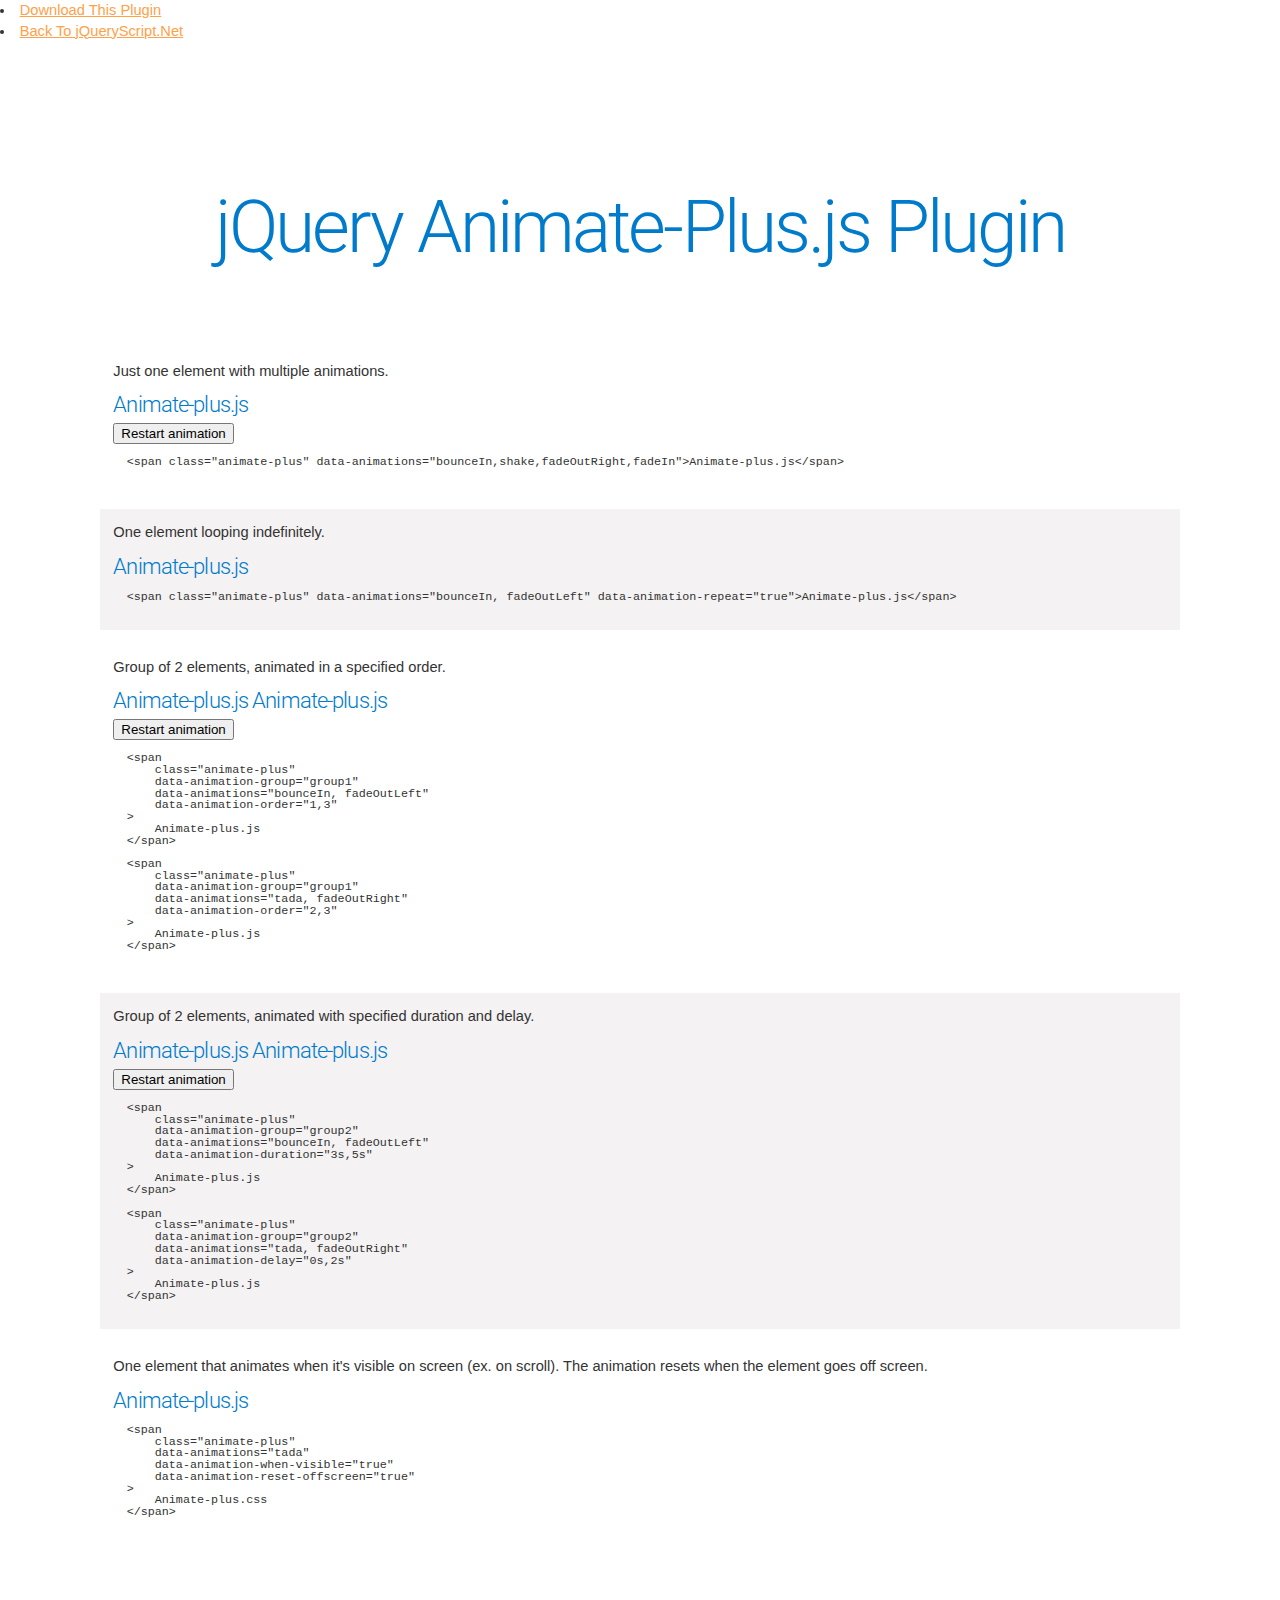
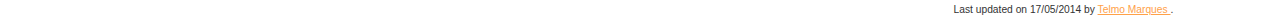
<file: animate/index.html>
<!DOCTYPE html>
<html>
<head>
<title>jQuery Animate-Plus.js Plugin Demos</title>
<meta http-equiv="Content-Type" content="text/html; charset=UTF-8">
<meta name="viewport" content="width=device-width, initial-scale: 1.0, user-scalable=no" />
<link rel="stylesheet" href="css/reset.min.css" />
<link rel="stylesheet" href="css/style.css" />
<link rel="stylesheet" href="css/animate.css" />
<link href='http://fonts.googleapis.com/css?family=Roboto:300,400,500' rel='stylesheet' type='text/css'>
<script type="text/javascript" src="https://google-code-prettify.googlecode.com/svn/loader/run_prettify.js?lang="></script>
<link href="http://www.jqueryscript.net/css/jquerysctipttop.css" rel="stylesheet" type="text/css">
<script src="http://ajax.googleapis.com/ajax/libs/jquery/2.1.1/jquery.min.js"></script>
<script type="text/javascript" src="animate-plus.js"></script>
<script type="text/javascript">
            $(document).ready(function()
            {
                $("#description button").click(function()
                {
                    var groupName = $(this).attr("data-group-name");
                    $(".animated[data-animation-group="+groupName+"]").restartAnimation();
                });
            });
        </script>
</head>
<body>
<div id="jquery-script-menu">
<div class="jquery-script-center">
<ul>
<li><a href="http://www.jqueryscript.net/animation/Animate-Html-Elements-with-jQuery-animate-css-Animate-Plus-js.html">Download This Plugin</a></li>
<li><a href="http://www.jqueryscript.net/">Back To jQueryScript.Net</a></li>
</ul>
<div class="jquery-script-ads"><script type="text/javascript"><!--
google_ad_client = "ca-pub-2783044520727903";
/* jQuery_demo */
google_ad_slot = "2780937993";
google_ad_width = 728;
google_ad_height = 90;
//-->
</script>
<script type="text/javascript"
src="http://pagead2.googlesyndication.com/pagead/show_ads.js">
</script></div>
<div class="jquery-script-clear"></div>
</div>
</div>
<div itemscope itemtype="http://schema.org/SoftwareApplication" id="main" style="margin-top:150px;">
<header>
<h1 itemprop="name">jQuery Animate-Plus.js Plugin </h1>
<h2>&nbsp;</h2>
</header>
<article id="description">
<div id="liveExamplesWrapper">
<div class="example">
<p> Just one element with multiple animations. </p>
<span class="animate-plus" data-animation-group="1" data-animations="bounceIn,shake,fadeOutRight,fadeIn">Animate-plus.js</span>
<button data-group-name="1">Restart animation</button>
<pre class="prettyprint">&lt;span class=&quot;animate-plus&quot; data-animations=&quot;bounceIn,shake,fadeOutRight,fadeIn&quot;&gt;Animate-plus.js&lt;/span&gt;</pre>
</div>
<div class="example">
<p> One element looping indefinitely. </p>
<span class="animate-plus" data-animations="bounceIn, fadeOutLeft" data-animation-repeat="true">Animate-plus.js</span>
<pre class="prettyprint">&lt;span class=&quot;animate-plus&quot; data-animations=&quot;bounceIn, fadeOutLeft&quot; data-animation-repeat=&quot;true&quot;&gt;Animate-plus.js&lt;/span&gt;</pre>
</div>
<div class="example">
<p> Group of 2 elements, animated in a specified order. </p>
<span
                            class="animate-plus"
                            data-animation-group="2"
                            data-animations="bounceIn, fadeOutLeft"
                            data-animation-order="1,3"
                        > Animate-plus.js </span> <span
                            class="animate-plus"
                            data-animation-group="2"
                            data-animations="tada, fadeOutRight"
                            data-animation-order="2,3"
                        > Animate-plus.js </span>
<button data-group-name="2">Restart animation</button>
<pre class="prettyprint">&lt;span<br/>    class=&quot;animate-plus&quot;<br/>    data-animation-group=&quot;group1&quot;<br/>    data-animations=&quot;bounceIn, fadeOutLeft&quot;<br/>    data-animation-order=&quot;1,3&quot;<br/>&gt;<br/>    Animate-plus.js<br/>&lt;/span&gt;<br/><br/>&lt;span<br/>    class=&quot;animate-plus&quot;<br/>    data-animation-group=&quot;group1&quot;<br/>    data-animations=&quot;tada, fadeOutRight&quot;<br/>    data-animation-order=&quot;2,3&quot;<br/>&gt;<br/>    Animate-plus.js<br/>&lt;/span&gt;</pre>
</div>
<div class="example">
<p> Group of 2 elements, animated with specified duration and delay. </p>
<span
                                class="animate-plus"
                                data-animation-group="3"
                                data-animations="bounceIn, fadeOutLeft"
                                data-animation-duration="3s,5s"
                            > Animate-plus.js </span> <span
                                class="animate-plus"
                                data-animation-group="3"
                                data-animations="tada, fadeOutRight"
                                data-animation-delay="0s,2s"
                            > Animate-plus.js </span>
<button data-group-name="3">Restart animation</button>
<pre class="prettyprint">&lt;span<br/>    class=&quot;animate-plus&quot;<br/>    data-animation-group=&quot;group2&quot;<br/>    data-animations=&quot;bounceIn, fadeOutLeft&quot;<br/>    data-animation-duration=&quot;3s,5s&quot;<br/>&gt;<br/>    Animate-plus.js<br/>&lt;/span&gt;<br/><br/>&lt;span<br/>    class=&quot;animate-plus&quot;<br/>    data-animation-group=&quot;group2&quot;<br/>    data-animations=&quot;tada, fadeOutRight&quot;<br/>    data-animation-delay=&quot;0s,2s&quot;<br/>&gt;<br/>    Animate-plus.js<br/>&lt;/span&gt;</pre>
</div>
<div class="example">
<p> One element that animates when it's visible on screen (ex. on scroll). The animation resets when the element goes off screen. </p>
<span
                            class="animate-plus"
                            data-animations="tada"
                            data-animation-when-visible="true"
                            data-animation-reset-offscreen="true"
                        > Animate-plus.js </span>
<pre class="prettyprint">&lt;span<br/>    class=&quot;animate-plus&quot;<br/>    data-animations=&quot;tada&quot;<br/>    data-animation-when-visible=&quot;true&quot;<br/>    data-animation-reset-offscreen=&quot;true&quot;<br/>&gt;<br/>    Animate-plus.css<br/>&lt;/span&gt;</pre>
</div>
</div>
</article>
<div id="stats"> Last updated on <span itemprop="datePublished" content="2014-05-17"> 17/05/2014 by </span> <a href="http://telmo.pt/" target="_blank" rel="nofollow"> <span itemprop="author" itemscope itemtype="http://schema.org/Person"> <span itemprop="name"> Telmo Marques </span> </span> </a>. </div>
</div>
<script type="text/javascript">

  var _gaq = _gaq || [];
  _gaq.push(['_setAccount', 'UA-36251023-1']);
  _gaq.push(['_setDomainName', 'jqueryscript.net']);
  _gaq.push(['_trackPageview']);

  (function() {
    var ga = document.createElement('script'); ga.type = 'text/javascript'; ga.async = true;
    ga.src = ('https:' == document.location.protocol ? 'https://ssl' : 'http://www') + '.google-analytics.com/ga.js';
    var s = document.getElementsByTagName('script')[0]; s.parentNode.insertBefore(ga, s);
  })();

</script>
</body>
</html>
</file>
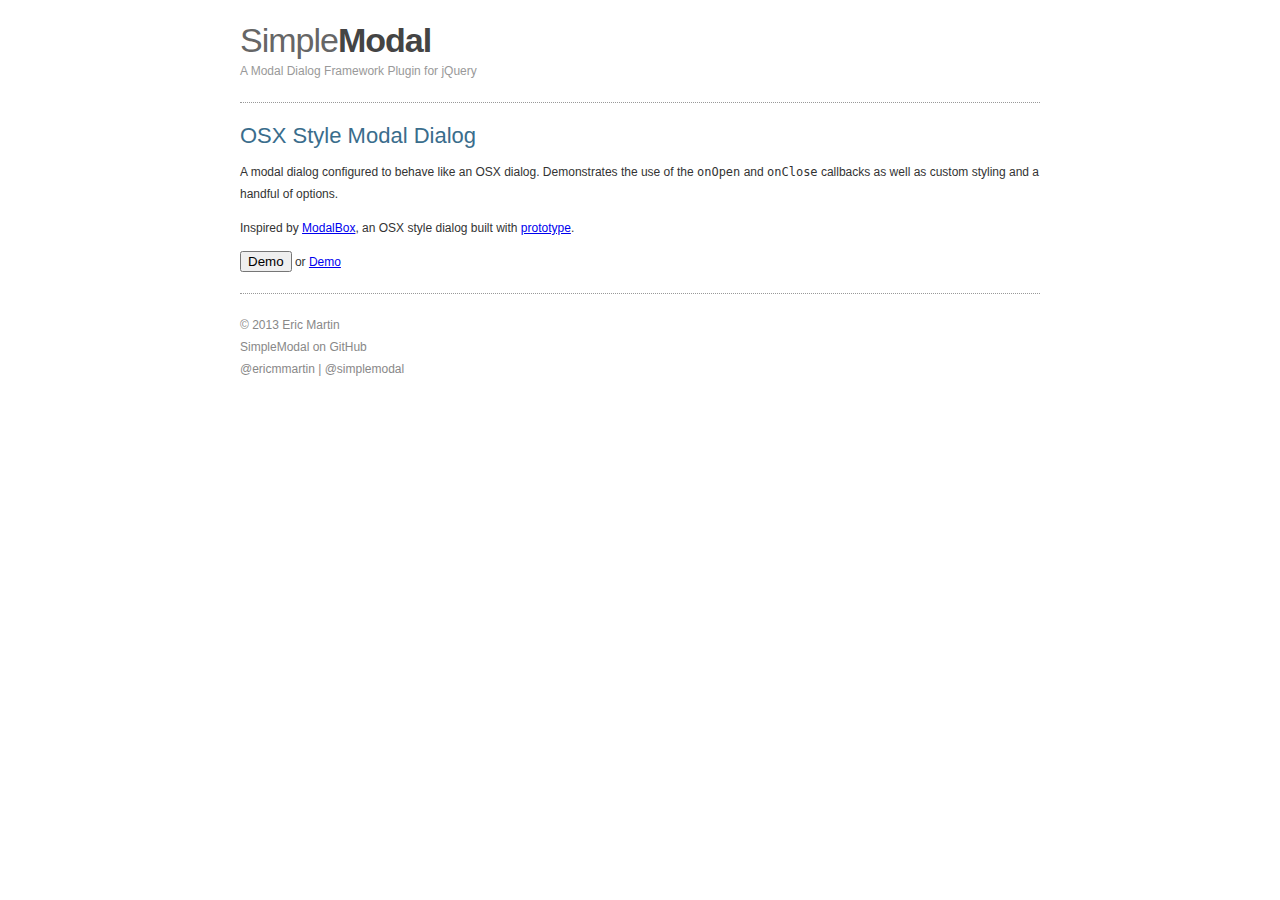
<file: modal/index.html>
<!DOCTYPE html>
<html>
<head>
<title> SimpleModal OSX Style Dialog </title>
<meta name='author' content='Eric Martin' />
<meta name='copyright' content='2013 - Eric Martin' />

<!-- Page styles -->
<link type='text/css' href='css/demo.css' rel='stylesheet' media='screen' />

<!-- OSX Style CSS files -->
<link type='text/css' href='css/osx.css' rel='stylesheet' media='screen' />

<!-- JS files are loaded at the bottom of the page -->
</head>
<body>
<div id='container'>
	<div id='logo'>
		<h1>Simple<span>Modal</span></h1>
		<span class='title'>A Modal Dialog Framework Plugin for jQuery</span>
	</div>
	<div id='content'>
		<div id='osx-modal'>
			<h3>OSX Style Modal Dialog</h3>
			<p>A modal dialog configured to behave like an OSX dialog. Demonstrates the use of the <code>onOpen</code> and <code> onClose</code> callbacks as well as custom styling and a handful of options.</p>
			<p>Inspired by <a href="http://okonet.ru/projects/modalbox/">ModalBox</a>, an OSX style dialog built with <a href="http://www.prototypejs.org/ ">prototype</a>.</p>
			<input type='button' name='osx' value='Demo' class='osx demo'/> or <a href='#' class='osx'>Demo</a>
		</div>
	
		<!-- modal content -->
		<div id="osx-modal-content">
			<div id="osx-modal-title">OSX Style Modal Dialog</div>
			<div class="close"><a href="#" class="simplemodal-close">x</a></div>
			<div id="osx-modal-data">
				<h2>Hello! I'm SimpleModal!</h2>
				<p>SimpleModal is a lightweight jQuery Plugin which provides a powerful interface for modal dialog development. Think of it as a modal dialog framework.</p>
				<p>SimpleModal gives you the flexibility to build whatever you can envision, while shielding you from related cross-browser issues inherent with UI development..</p>
				<p>As you can see by this example, SimpleModal can be easily configured to behave like an OSX dialog. With a handful options, 2 custom callbacks and some styling, you have a visually appealing dialog that is ready to use!</p>
				<p><button class="simplemodal-close">Close</button> <span>(or press ESC or click the overlay)</span></p>
			</div>
		</div>
	</div>
	<div id='footer'>
		&copy; 2013 <a href='http://www.ericmmartin.com/'>Eric Martin</a><br/>
		<a href='https://github.com/ericmmartin/simplemodal'>SimpleModal on GitHub</a><br/>
		<a href='http://twitter.com/ericmmartin'>@ericmmartin</a> | <a href='http://twitter.com/simplemodal'>@simplemodal</a>
	</div>
</div>
<!-- Load JavaScript files -->
<script type='text/javascript' src='js/jquery.js'></script>
<script type='text/javascript' src='js/jquery.simplemodal.js'></script>
<script type='text/javascript' src='js/osx.js'></script>
</body>
</html>
</file>
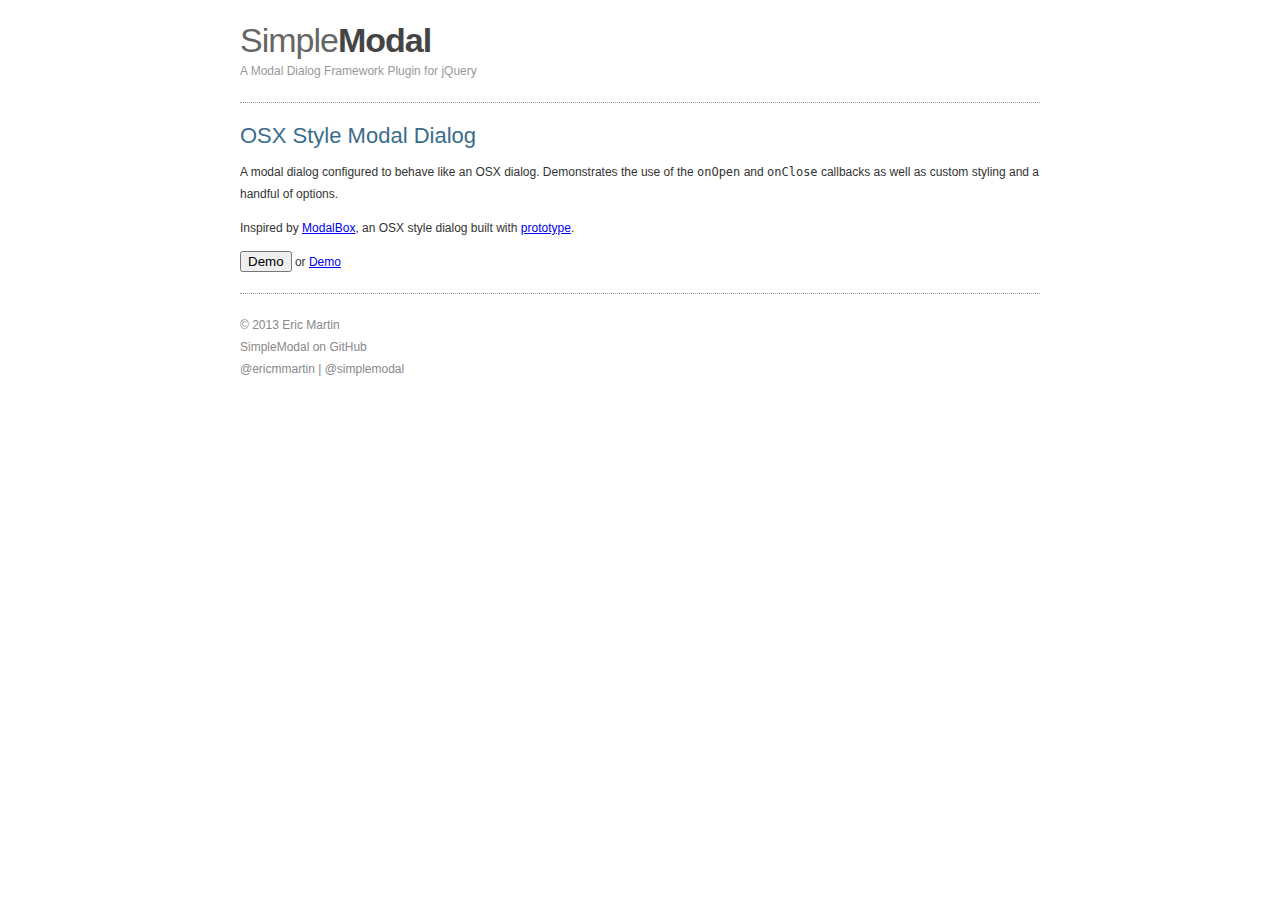
<file: osx/index.html>
<!DOCTYPE html>
<html>
<head>
<title> SimpleModal OSX Style Dialog </title>
<meta name='author' content='Eric Martin' />
<meta name='copyright' content='2013 - Eric Martin' />

<!-- Page styles -->
<link type='text/css' href='css/demo.css' rel='stylesheet' media='screen' />

<!-- OSX Style CSS files -->
<link type='text/css' href='css/osx.css' rel='stylesheet' media='screen' />

<!-- JS files are loaded at the bottom of the page -->
</head>
<body>
<div id='container' style='overflow:auto;-webkit-overflow-scrolling:touch;' >
	<div id='logo'>
		<h1>Simple<span>Modal</span></h1>
		<span class='title'>A Modal Dialog Framework Plugin for jQuery</span>
	</div>
	<div id='content'>
		<div id='osx-modal'>
			<h3>OSX Style Modal Dialog</h3>
			<p>A modal dialog configured to behave like an OSX dialog. Demonstrates the use of the <code>onOpen</code> and <code> onClose</code> callbacks as well as custom styling and a handful of options.</p>
			<p>Inspired by <a href="http://okonet.ru/projects/modalbox/">ModalBox</a>, an OSX style dialog built with <a href="http://www.prototypejs.org/ ">prototype</a>.</p>
			<input type='button' name='osx' value='Demo' class='osx demo'/> or <a href='#' class='osx'>Demo</a>
		</div>
	
		<!-- modal content -->
		<div id="osx-modal-content">
			<div id="osx-modal-title">OSX Style Modal Dialog</div>
			<div class="close"><a href="#" class="simplemodal-close">x</a></div>
			<div id="osx-modal-data"> <!--  style="height: 600px; overflow: scroll"> -->
				<h2>Hello! I'm SimpleModal!</h2>
        <iframe src="iframe.html" style="height:500px; width:500px"></iframe>
				<p><button class="simplemodal-close">Close</button> <span>(or press ESC or click the overlay)</span></p>
			</div>
		</div>
	</div>
	<div id='footer'>
		&copy; 2013 <a href='http://www.ericmmartin.com/'>Eric Martin</a><br/>
		<a href='https://github.com/ericmmartin/simplemodal'>SimpleModal on GitHub</a><br/>
		<a href='http://twitter.com/ericmmartin'>@ericmmartin</a> | <a href='http://twitter.com/simplemodal'>@simplemodal</a>
	</div>
</div>
<!-- Load JavaScript files -->
<script type='text/javascript' src='js/jquery.js'></script>
<script type='text/javascript' src='js/jquery.simplemodal.nomin.js'></script>
<script type='text/javascript' src='js/osx.js'></script>
</body>
</html>
</file>
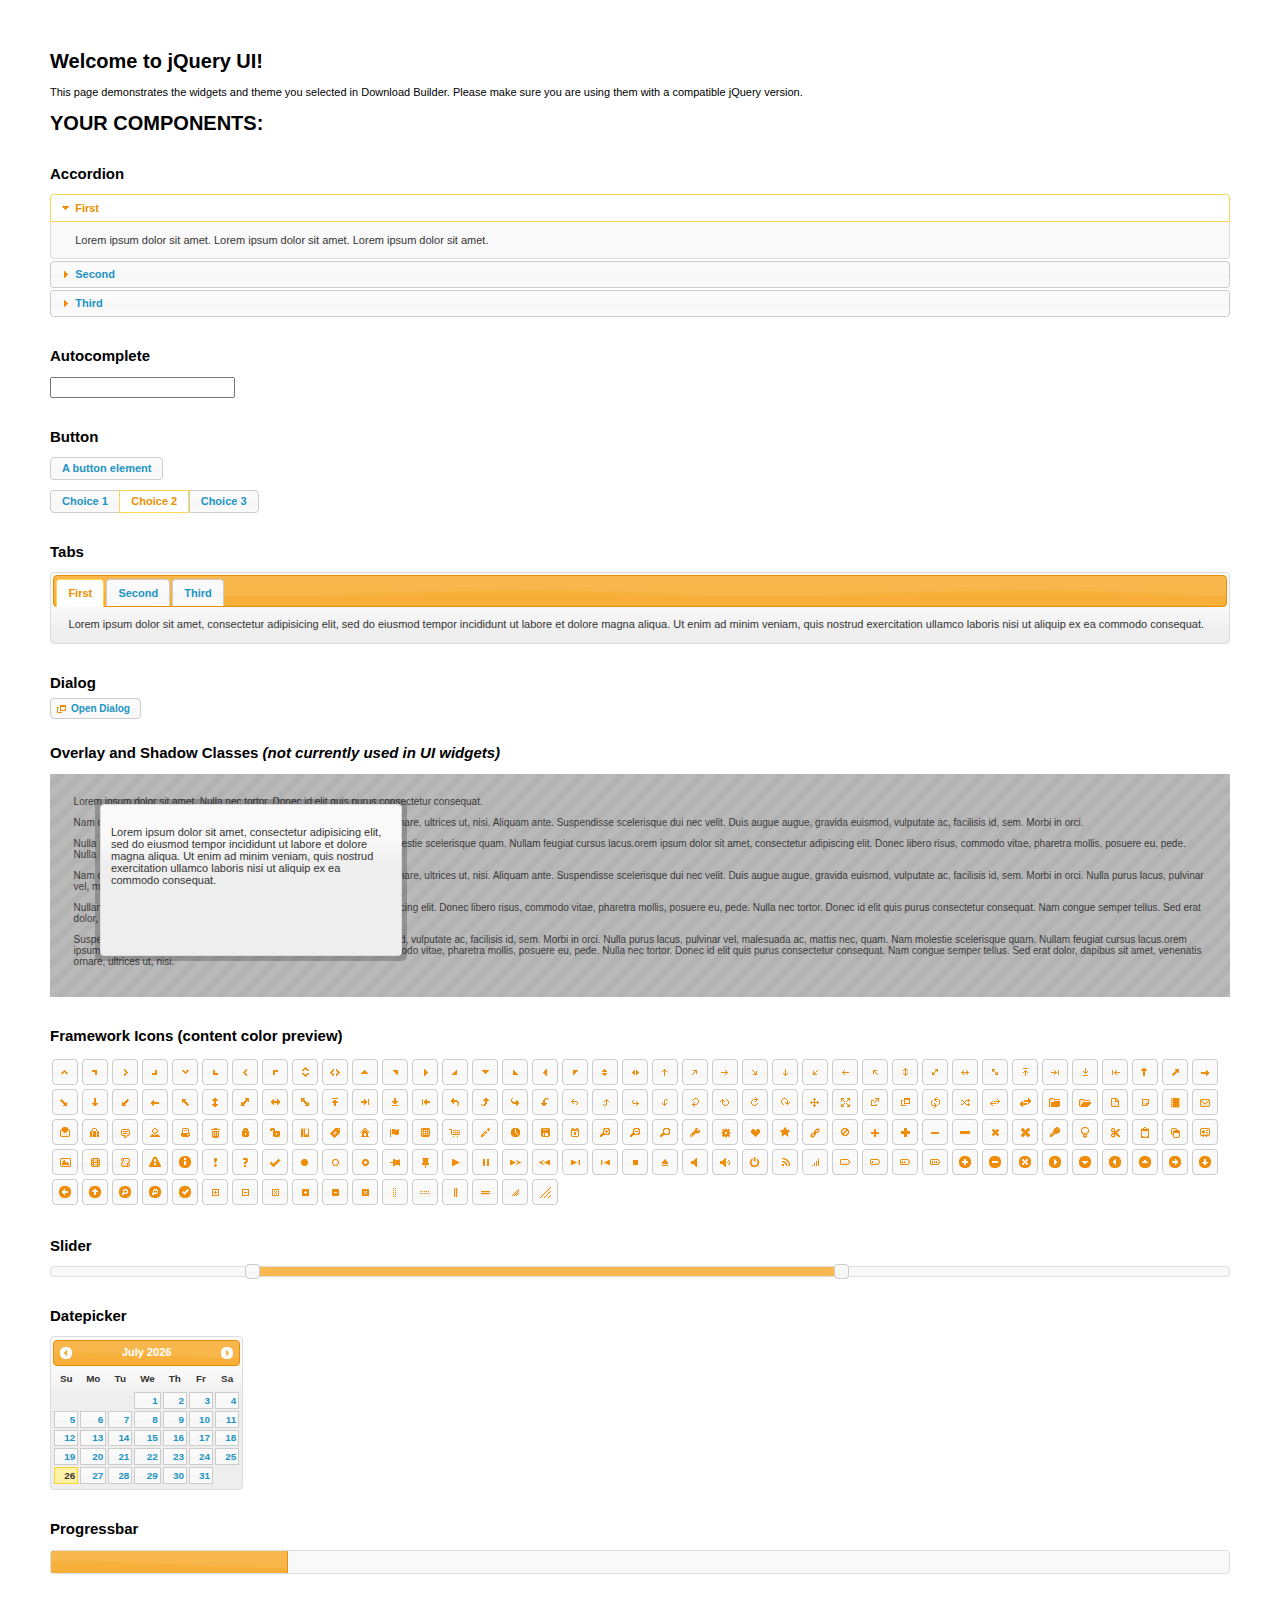
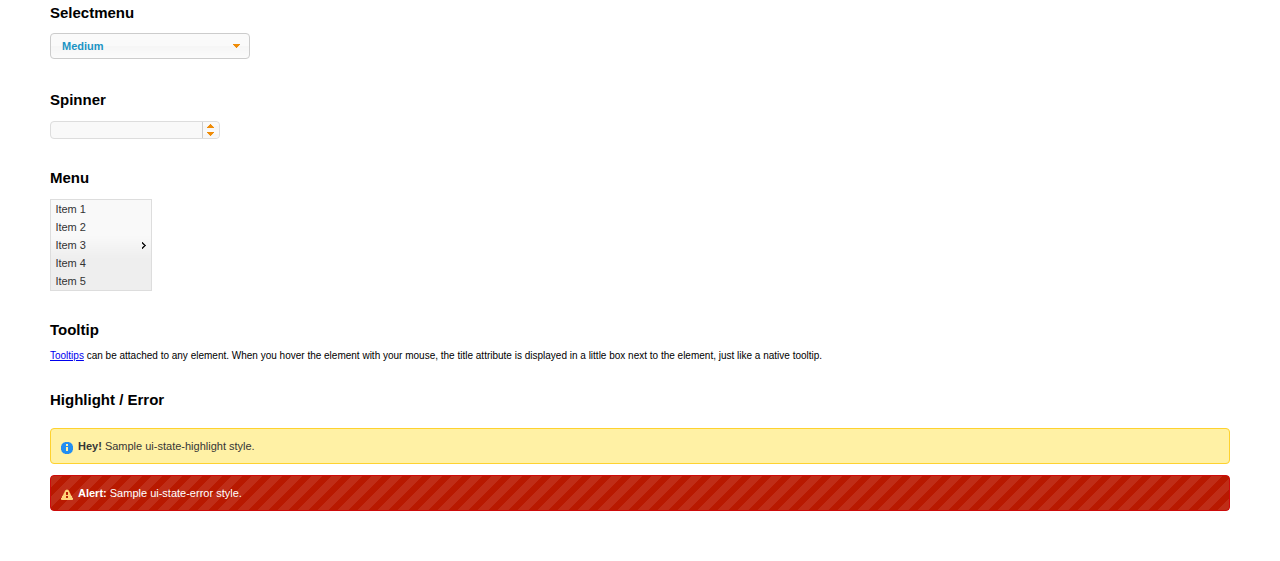
<file: jquery/jquery-ui/index.html>
<!doctype html>
<html lang="us">
<head>
	<meta charset="utf-8">
	<title>jQuery UI Example Page</title>
	<link href="jquery-ui.css" rel="stylesheet">
	<style>
	body{
		font: 62.5% "Trebuchet MS", sans-serif;
		margin: 50px;
	}
	.demoHeaders {
		margin-top: 2em;
	}
	#dialog-link {
		padding: .4em 1em .4em 20px;
		text-decoration: none;
		position: relative;
	}
	#dialog-link span.ui-icon {
		margin: 0 5px 0 0;
		position: absolute;
		left: .2em;
		top: 50%;
		margin-top: -8px;
	}
	#icons {
		margin: 0;
		padding: 0;
	}
	#icons li {
		margin: 2px;
		position: relative;
		padding: 4px 0;
		cursor: pointer;
		float: left;
		list-style: none;
	}
	#icons span.ui-icon {
		float: left;
		margin: 0 4px;
	}
	.fakewindowcontain .ui-widget-overlay {
		position: absolute;
	}
	select {
		width: 200px;
	}
	</style>
</head>
<body>

<h1>Welcome to jQuery UI!</h1>

<div class="ui-widget">
	<p>This page demonstrates the widgets and theme you selected in Download Builder. Please make sure you are using them with a compatible jQuery version.</p>
</div>

<h1>YOUR COMPONENTS:</h1>


<!-- Accordion -->
<h2 class="demoHeaders">Accordion</h2>
<div id="accordion">
	<h3>First</h3>
	<div>Lorem ipsum dolor sit amet. Lorem ipsum dolor sit amet. Lorem ipsum dolor sit amet.</div>
	<h3>Second</h3>
	<div>Phasellus mattis tincidunt nibh.</div>
	<h3>Third</h3>
	<div>Nam dui erat, auctor a, dignissim quis.</div>
</div>



<!-- Autocomplete -->
<h2 class="demoHeaders">Autocomplete</h2>
<div>
	<input id="autocomplete" title="type &quot;a&quot;">
</div>



<!-- Button -->
<h2 class="demoHeaders">Button</h2>
<button id="button">A button element</button>
<form style="margin-top: 1em;">
	<div id="radioset">
		<input type="radio" id="radio1" name="radio"><label for="radio1">Choice 1</label>
		<input type="radio" id="radio2" name="radio" checked="checked"><label for="radio2">Choice 2</label>
		<input type="radio" id="radio3" name="radio"><label for="radio3">Choice 3</label>
	</div>
</form>



<!-- Tabs -->
<h2 class="demoHeaders">Tabs</h2>
<div id="tabs">
	<ul>
		<li><a href="#tabs-1">First</a></li>
		<li><a href="#tabs-2">Second</a></li>
		<li><a href="#tabs-3">Third</a></li>
	</ul>
	<div id="tabs-1">Lorem ipsum dolor sit amet, consectetur adipisicing elit, sed do eiusmod tempor incididunt ut labore et dolore magna aliqua. Ut enim ad minim veniam, quis nostrud exercitation ullamco laboris nisi ut aliquip ex ea commodo consequat.</div>
	<div id="tabs-2">Phasellus mattis tincidunt nibh. Cras orci urna, blandit id, pretium vel, aliquet ornare, felis. Maecenas scelerisque sem non nisl. Fusce sed lorem in enim dictum bibendum.</div>
	<div id="tabs-3">Nam dui erat, auctor a, dignissim quis, sollicitudin eu, felis. Pellentesque nisi urna, interdum eget, sagittis et, consequat vestibulum, lacus. Mauris porttitor ullamcorper augue.</div>
</div>



<!-- Dialog NOTE: Dialog is not generated by UI in this demo so it can be visually styled in themeroller-->
<h2 class="demoHeaders">Dialog</h2>
<p><a href="#" id="dialog-link" class="ui-state-default ui-corner-all"><span class="ui-icon ui-icon-newwin"></span>Open Dialog</a></p>

<h2 class="demoHeaders">Overlay and Shadow Classes <em>(not currently used in UI widgets)</em></h2>
<div style="position: relative; width: 96%; height: 200px; padding:1% 2%; overflow:hidden;" class="fakewindowcontain">
	<p>Lorem ipsum dolor sit amet,  Nulla nec tortor. Donec id elit quis purus consectetur consequat. </p><p>Nam congue semper tellus. Sed erat dolor, dapibus sit amet, venenatis ornare, ultrices ut, nisi. Aliquam ante. Suspendisse scelerisque dui nec velit. Duis augue augue, gravida euismod, vulputate ac, facilisis id, sem. Morbi in orci. </p><p>Nulla purus lacus, pulvinar vel, malesuada ac, mattis nec, quam. Nam molestie scelerisque quam. Nullam feugiat cursus lacus.orem ipsum dolor sit amet, consectetur adipiscing elit. Donec libero risus, commodo vitae, pharetra mollis, posuere eu, pede. Nulla nec tortor. Donec id elit quis purus consectetur consequat. </p><p>Nam congue semper tellus. Sed erat dolor, dapibus sit amet, venenatis ornare, ultrices ut, nisi. Aliquam ante. Suspendisse scelerisque dui nec velit. Duis augue augue, gravida euismod, vulputate ac, facilisis id, sem. Morbi in orci. Nulla purus lacus, pulvinar vel, malesuada ac, mattis nec, quam. Nam molestie scelerisque quam. </p><p>Nullam feugiat cursus lacus.orem ipsum dolor sit amet, consectetur adipiscing elit. Donec libero risus, commodo vitae, pharetra mollis, posuere eu, pede. Nulla nec tortor. Donec id elit quis purus consectetur consequat. Nam congue semper tellus. Sed erat dolor, dapibus sit amet, venenatis ornare, ultrices ut, nisi. Aliquam ante. </p><p>Suspendisse scelerisque dui nec velit. Duis augue augue, gravida euismod, vulputate ac, facilisis id, sem. Morbi in orci. Nulla purus lacus, pulvinar vel, malesuada ac, mattis nec, quam. Nam molestie scelerisque quam. Nullam feugiat cursus lacus.orem ipsum dolor sit amet, consectetur adipiscing elit. Donec libero risus, commodo vitae, pharetra mollis, posuere eu, pede. Nulla nec tortor. Donec id elit quis purus consectetur consequat. Nam congue semper tellus. Sed erat dolor, dapibus sit amet, venenatis ornare, ultrices ut, nisi. </p>

	<!-- ui-dialog -->
	<div class="ui-overlay"><div class="ui-widget-overlay"></div><div class="ui-widget-shadow ui-corner-all" style="width: 302px; height: 152px; position: absolute; left: 50px; top: 30px;"></div></div>
	<div style="position: absolute; width: 280px; height: 130px;left: 50px; top: 30px; padding: 10px;" class="ui-widget ui-widget-content ui-corner-all">
		<div class="ui-dialog-content ui-widget-content" style="background: none; border: 0;">
			<p>Lorem ipsum dolor sit amet, consectetur adipisicing elit, sed do eiusmod tempor incididunt ut labore et dolore magna aliqua. Ut enim ad minim veniam, quis nostrud exercitation ullamco laboris nisi ut aliquip ex ea commodo consequat.</p>
		</div>
	</div>

</div>

<!-- ui-dialog -->
<div id="dialog" title="Dialog Title">
	<p>Lorem ipsum dolor sit amet, consectetur adipisicing elit, sed do eiusmod tempor incididunt ut labore et dolore magna aliqua. Ut enim ad minim veniam, quis nostrud exercitation ullamco laboris nisi ut aliquip ex ea commodo consequat.</p>
</div>



<h2 class="demoHeaders">Framework Icons (content color preview)</h2>
<ul id="icons" class="ui-widget ui-helper-clearfix">
	<li class="ui-state-default ui-corner-all" title=".ui-icon-carat-1-n"><span class="ui-icon ui-icon-carat-1-n"></span></li>
	<li class="ui-state-default ui-corner-all" title=".ui-icon-carat-1-ne"><span class="ui-icon ui-icon-carat-1-ne"></span></li>
	<li class="ui-state-default ui-corner-all" title=".ui-icon-carat-1-e"><span class="ui-icon ui-icon-carat-1-e"></span></li>
	<li class="ui-state-default ui-corner-all" title=".ui-icon-carat-1-se"><span class="ui-icon ui-icon-carat-1-se"></span></li>
	<li class="ui-state-default ui-corner-all" title=".ui-icon-carat-1-s"><span class="ui-icon ui-icon-carat-1-s"></span></li>
	<li class="ui-state-default ui-corner-all" title=".ui-icon-carat-1-sw"><span class="ui-icon ui-icon-carat-1-sw"></span></li>
	<li class="ui-state-default ui-corner-all" title=".ui-icon-carat-1-w"><span class="ui-icon ui-icon-carat-1-w"></span></li>
	<li class="ui-state-default ui-corner-all" title=".ui-icon-carat-1-nw"><span class="ui-icon ui-icon-carat-1-nw"></span></li>
	<li class="ui-state-default ui-corner-all" title=".ui-icon-carat-2-n-s"><span class="ui-icon ui-icon-carat-2-n-s"></span></li>
	<li class="ui-state-default ui-corner-all" title=".ui-icon-carat-2-e-w"><span class="ui-icon ui-icon-carat-2-e-w"></span></li>
	<li class="ui-state-default ui-corner-all" title=".ui-icon-triangle-1-n"><span class="ui-icon ui-icon-triangle-1-n"></span></li>
	<li class="ui-state-default ui-corner-all" title=".ui-icon-triangle-1-ne"><span class="ui-icon ui-icon-triangle-1-ne"></span></li>
	<li class="ui-state-default ui-corner-all" title=".ui-icon-triangle-1-e"><span class="ui-icon ui-icon-triangle-1-e"></span></li>
	<li class="ui-state-default ui-corner-all" title=".ui-icon-triangle-1-se"><span class="ui-icon ui-icon-triangle-1-se"></span></li>
	<li class="ui-state-default ui-corner-all" title=".ui-icon-triangle-1-s"><span class="ui-icon ui-icon-triangle-1-s"></span></li>
	<li class="ui-state-default ui-corner-all" title=".ui-icon-triangle-1-sw"><span class="ui-icon ui-icon-triangle-1-sw"></span></li>
	<li class="ui-state-default ui-corner-all" title=".ui-icon-triangle-1-w"><span class="ui-icon ui-icon-triangle-1-w"></span></li>
	<li class="ui-state-default ui-corner-all" title=".ui-icon-triangle-1-nw"><span class="ui-icon ui-icon-triangle-1-nw"></span></li>
	<li class="ui-state-default ui-corner-all" title=".ui-icon-triangle-2-n-s"><span class="ui-icon ui-icon-triangle-2-n-s"></span></li>
	<li class="ui-state-default ui-corner-all" title=".ui-icon-triangle-2-e-w"><span class="ui-icon ui-icon-triangle-2-e-w"></span></li>
	<li class="ui-state-default ui-corner-all" title=".ui-icon-arrow-1-n"><span class="ui-icon ui-icon-arrow-1-n"></span></li>
	<li class="ui-state-default ui-corner-all" title=".ui-icon-arrow-1-ne"><span class="ui-icon ui-icon-arrow-1-ne"></span></li>
	<li class="ui-state-default ui-corner-all" title=".ui-icon-arrow-1-e"><span class="ui-icon ui-icon-arrow-1-e"></span></li>
	<li class="ui-state-default ui-corner-all" title=".ui-icon-arrow-1-se"><span class="ui-icon ui-icon-arrow-1-se"></span></li>
	<li class="ui-state-default ui-corner-all" title=".ui-icon-arrow-1-s"><span class="ui-icon ui-icon-arrow-1-s"></span></li>
	<li class="ui-state-default ui-corner-all" title=".ui-icon-arrow-1-sw"><span class="ui-icon ui-icon-arrow-1-sw"></span></li>
	<li class="ui-state-default ui-corner-all" title=".ui-icon-arrow-1-w"><span class="ui-icon ui-icon-arrow-1-w"></span></li>
	<li class="ui-state-default ui-corner-all" title=".ui-icon-arrow-1-nw"><span class="ui-icon ui-icon-arrow-1-nw"></span></li>
	<li class="ui-state-default ui-corner-all" title=".ui-icon-arrow-2-n-s"><span class="ui-icon ui-icon-arrow-2-n-s"></span></li>
	<li class="ui-state-default ui-corner-all" title=".ui-icon-arrow-2-ne-sw"><span class="ui-icon ui-icon-arrow-2-ne-sw"></span></li>
	<li class="ui-state-default ui-corner-all" title=".ui-icon-arrow-2-e-w"><span class="ui-icon ui-icon-arrow-2-e-w"></span></li>
	<li class="ui-state-default ui-corner-all" title=".ui-icon-arrow-2-se-nw"><span class="ui-icon ui-icon-arrow-2-se-nw"></span></li>
	<li class="ui-state-default ui-corner-all" title=".ui-icon-arrowstop-1-n"><span class="ui-icon ui-icon-arrowstop-1-n"></span></li>
	<li class="ui-state-default ui-corner-all" title=".ui-icon-arrowstop-1-e"><span class="ui-icon ui-icon-arrowstop-1-e"></span></li>
	<li class="ui-state-default ui-corner-all" title=".ui-icon-arrowstop-1-s"><span class="ui-icon ui-icon-arrowstop-1-s"></span></li>
	<li class="ui-state-default ui-corner-all" title=".ui-icon-arrowstop-1-w"><span class="ui-icon ui-icon-arrowstop-1-w"></span></li>
	<li class="ui-state-default ui-corner-all" title=".ui-icon-arrowthick-1-n"><span class="ui-icon ui-icon-arrowthick-1-n"></span></li>
	<li class="ui-state-default ui-corner-all" title=".ui-icon-arrowthick-1-ne"><span class="ui-icon ui-icon-arrowthick-1-ne"></span></li>
	<li class="ui-state-default ui-corner-all" title=".ui-icon-arrowthick-1-e"><span class="ui-icon ui-icon-arrowthick-1-e"></span></li>
	<li class="ui-state-default ui-corner-all" title=".ui-icon-arrowthick-1-se"><span class="ui-icon ui-icon-arrowthick-1-se"></span></li>
	<li class="ui-state-default ui-corner-all" title=".ui-icon-arrowthick-1-s"><span class="ui-icon ui-icon-arrowthick-1-s"></span></li>
	<li class="ui-state-default ui-corner-all" title=".ui-icon-arrowthick-1-sw"><span class="ui-icon ui-icon-arrowthick-1-sw"></span></li>
	<li class="ui-state-default ui-corner-all" title=".ui-icon-arrowthick-1-w"><span class="ui-icon ui-icon-arrowthick-1-w"></span></li>
	<li class="ui-state-default ui-corner-all" title=".ui-icon-arrowthick-1-nw"><span class="ui-icon ui-icon-arrowthick-1-nw"></span></li>
	<li class="ui-state-default ui-corner-all" title=".ui-icon-arrowthick-2-n-s"><span class="ui-icon ui-icon-arrowthick-2-n-s"></span></li>
	<li class="ui-state-default ui-corner-all" title=".ui-icon-arrowthick-2-ne-sw"><span class="ui-icon ui-icon-arrowthick-2-ne-sw"></span></li>
	<li class="ui-state-default ui-corner-all" title=".ui-icon-arrowthick-2-e-w"><span class="ui-icon ui-icon-arrowthick-2-e-w"></span></li>
	<li class="ui-state-default ui-corner-all" title=".ui-icon-arrowthick-2-se-nw"><span class="ui-icon ui-icon-arrowthick-2-se-nw"></span></li>
	<li class="ui-state-default ui-corner-all" title=".ui-icon-arrowthickstop-1-n"><span class="ui-icon ui-icon-arrowthickstop-1-n"></span></li>
	<li class="ui-state-default ui-corner-all" title=".ui-icon-arrowthickstop-1-e"><span class="ui-icon ui-icon-arrowthickstop-1-e"></span></li>
	<li class="ui-state-default ui-corner-all" title=".ui-icon-arrowthickstop-1-s"><span class="ui-icon ui-icon-arrowthickstop-1-s"></span></li>
	<li class="ui-state-default ui-corner-all" title=".ui-icon-arrowthickstop-1-w"><span class="ui-icon ui-icon-arrowthickstop-1-w"></span></li>
	<li class="ui-state-default ui-corner-all" title=".ui-icon-arrowreturnthick-1-w"><span class="ui-icon ui-icon-arrowreturnthick-1-w"></span></li>
	<li class="ui-state-default ui-corner-all" title=".ui-icon-arrowreturnthick-1-n"><span class="ui-icon ui-icon-arrowreturnthick-1-n"></span></li>
	<li class="ui-state-default ui-corner-all" title=".ui-icon-arrowreturnthick-1-e"><span class="ui-icon ui-icon-arrowreturnthick-1-e"></span></li>
	<li class="ui-state-default ui-corner-all" title=".ui-icon-arrowreturnthick-1-s"><span class="ui-icon ui-icon-arrowreturnthick-1-s"></span></li>
	<li class="ui-state-default ui-corner-all" title=".ui-icon-arrowreturn-1-w"><span class="ui-icon ui-icon-arrowreturn-1-w"></span></li>
	<li class="ui-state-default ui-corner-all" title=".ui-icon-arrowreturn-1-n"><span class="ui-icon ui-icon-arrowreturn-1-n"></span></li>
	<li class="ui-state-default ui-corner-all" title=".ui-icon-arrowreturn-1-e"><span class="ui-icon ui-icon-arrowreturn-1-e"></span></li>
	<li class="ui-state-default ui-corner-all" title=".ui-icon-arrowreturn-1-s"><span class="ui-icon ui-icon-arrowreturn-1-s"></span></li>
	<li class="ui-state-default ui-corner-all" title=".ui-icon-arrowrefresh-1-w"><span class="ui-icon ui-icon-arrowrefresh-1-w"></span></li>
	<li class="ui-state-default ui-corner-all" title=".ui-icon-arrowrefresh-1-n"><span class="ui-icon ui-icon-arrowrefresh-1-n"></span></li>
	<li class="ui-state-default ui-corner-all" title=".ui-icon-arrowrefresh-1-e"><span class="ui-icon ui-icon-arrowrefresh-1-e"></span></li>
	<li class="ui-state-default ui-corner-all" title=".ui-icon-arrowrefresh-1-s"><span class="ui-icon ui-icon-arrowrefresh-1-s"></span></li>
	<li class="ui-state-default ui-corner-all" title=".ui-icon-arrow-4"><span class="ui-icon ui-icon-arrow-4"></span></li>
	<li class="ui-state-default ui-corner-all" title=".ui-icon-arrow-4-diag"><span class="ui-icon ui-icon-arrow-4-diag"></span></li>
	<li class="ui-state-default ui-corner-all" title=".ui-icon-extlink"><span class="ui-icon ui-icon-extlink"></span></li>
	<li class="ui-state-default ui-corner-all" title=".ui-icon-newwin"><span class="ui-icon ui-icon-newwin"></span></li>
	<li class="ui-state-default ui-corner-all" title=".ui-icon-refresh"><span class="ui-icon ui-icon-refresh"></span></li>
	<li class="ui-state-default ui-corner-all" title=".ui-icon-shuffle"><span class="ui-icon ui-icon-shuffle"></span></li>
	<li class="ui-state-default ui-corner-all" title=".ui-icon-transfer-e-w"><span class="ui-icon ui-icon-transfer-e-w"></span></li>
	<li class="ui-state-default ui-corner-all" title=".ui-icon-transferthick-e-w"><span class="ui-icon ui-icon-transferthick-e-w"></span></li>
	<li class="ui-state-default ui-corner-all" title=".ui-icon-folder-collapsed"><span class="ui-icon ui-icon-folder-collapsed"></span></li>
	<li class="ui-state-default ui-corner-all" title=".ui-icon-folder-open"><span class="ui-icon ui-icon-folder-open"></span></li>
	<li class="ui-state-default ui-corner-all" title=".ui-icon-document"><span class="ui-icon ui-icon-document"></span></li>
	<li class="ui-state-default ui-corner-all" title=".ui-icon-document-b"><span class="ui-icon ui-icon-document-b"></span></li>
	<li class="ui-state-default ui-corner-all" title=".ui-icon-note"><span class="ui-icon ui-icon-note"></span></li>
	<li class="ui-state-default ui-corner-all" title=".ui-icon-mail-closed"><span class="ui-icon ui-icon-mail-closed"></span></li>
	<li class="ui-state-default ui-corner-all" title=".ui-icon-mail-open"><span class="ui-icon ui-icon-mail-open"></span></li>
	<li class="ui-state-default ui-corner-all" title=".ui-icon-suitcase"><span class="ui-icon ui-icon-suitcase"></span></li>
	<li class="ui-state-default ui-corner-all" title=".ui-icon-comment"><span class="ui-icon ui-icon-comment"></span></li>
	<li class="ui-state-default ui-corner-all" title=".ui-icon-person"><span class="ui-icon ui-icon-person"></span></li>
	<li class="ui-state-default ui-corner-all" title=".ui-icon-print"><span class="ui-icon ui-icon-print"></span></li>
	<li class="ui-state-default ui-corner-all" title=".ui-icon-trash"><span class="ui-icon ui-icon-trash"></span></li>
	<li class="ui-state-default ui-corner-all" title=".ui-icon-locked"><span class="ui-icon ui-icon-locked"></span></li>
	<li class="ui-state-default ui-corner-all" title=".ui-icon-unlocked"><span class="ui-icon ui-icon-unlocked"></span></li>
	<li class="ui-state-default ui-corner-all" title=".ui-icon-bookmark"><span class="ui-icon ui-icon-bookmark"></span></li>
	<li class="ui-state-default ui-corner-all" title=".ui-icon-tag"><span class="ui-icon ui-icon-tag"></span></li>
	<li class="ui-state-default ui-corner-all" title=".ui-icon-home"><span class="ui-icon ui-icon-home"></span></li>
	<li class="ui-state-default ui-corner-all" title=".ui-icon-flag"><span class="ui-icon ui-icon-flag"></span></li>
	<li class="ui-state-default ui-corner-all" title=".ui-icon-calculator"><span class="ui-icon ui-icon-calculator"></span></li>
	<li class="ui-state-default ui-corner-all" title=".ui-icon-cart"><span class="ui-icon ui-icon-cart"></span></li>
	<li class="ui-state-default ui-corner-all" title=".ui-icon-pencil"><span class="ui-icon ui-icon-pencil"></span></li>
	<li class="ui-state-default ui-corner-all" title=".ui-icon-clock"><span class="ui-icon ui-icon-clock"></span></li>
	<li class="ui-state-default ui-corner-all" title=".ui-icon-disk"><span class="ui-icon ui-icon-disk"></span></li>
	<li class="ui-state-default ui-corner-all" title=".ui-icon-calendar"><span class="ui-icon ui-icon-calendar"></span></li>
	<li class="ui-state-default ui-corner-all" title=".ui-icon-zoomin"><span class="ui-icon ui-icon-zoomin"></span></li>
	<li class="ui-state-default ui-corner-all" title=".ui-icon-zoomout"><span class="ui-icon ui-icon-zoomout"></span></li>
	<li class="ui-state-default ui-corner-all" title=".ui-icon-search"><span class="ui-icon ui-icon-search"></span></li>
	<li class="ui-state-default ui-corner-all" title=".ui-icon-wrench"><span class="ui-icon ui-icon-wrench"></span></li>
	<li class="ui-state-default ui-corner-all" title=".ui-icon-gear"><span class="ui-icon ui-icon-gear"></span></li>
	<li class="ui-state-default ui-corner-all" title=".ui-icon-heart"><span class="ui-icon ui-icon-heart"></span></li>
	<li class="ui-state-default ui-corner-all" title=".ui-icon-star"><span class="ui-icon ui-icon-star"></span></li>
	<li class="ui-state-default ui-corner-all" title=".ui-icon-link"><span class="ui-icon ui-icon-link"></span></li>
	<li class="ui-state-default ui-corner-all" title=".ui-icon-cancel"><span class="ui-icon ui-icon-cancel"></span></li>
	<li class="ui-state-default ui-corner-all" title=".ui-icon-plus"><span class="ui-icon ui-icon-plus"></span></li>
	<li class="ui-state-default ui-corner-all" title=".ui-icon-plusthick"><span class="ui-icon ui-icon-plusthick"></span></li>
	<li class="ui-state-default ui-corner-all" title=".ui-icon-minus"><span class="ui-icon ui-icon-minus"></span></li>
	<li class="ui-state-default ui-corner-all" title=".ui-icon-minusthick"><span class="ui-icon ui-icon-minusthick"></span></li>
	<li class="ui-state-default ui-corner-all" title=".ui-icon-close"><span class="ui-icon ui-icon-close"></span></li>
	<li class="ui-state-default ui-corner-all" title=".ui-icon-closethick"><span class="ui-icon ui-icon-closethick"></span></li>
	<li class="ui-state-default ui-corner-all" title=".ui-icon-key"><span class="ui-icon ui-icon-key"></span></li>
	<li class="ui-state-default ui-corner-all" title=".ui-icon-lightbulb"><span class="ui-icon ui-icon-lightbulb"></span></li>
	<li class="ui-state-default ui-corner-all" title=".ui-icon-scissors"><span class="ui-icon ui-icon-scissors"></span></li>
	<li class="ui-state-default ui-corner-all" title=".ui-icon-clipboard"><span class="ui-icon ui-icon-clipboard"></span></li>
	<li class="ui-state-default ui-corner-all" title=".ui-icon-copy"><span class="ui-icon ui-icon-copy"></span></li>
	<li class="ui-state-default ui-corner-all" title=".ui-icon-contact"><span class="ui-icon ui-icon-contact"></span></li>
	<li class="ui-state-default ui-corner-all" title=".ui-icon-image"><span class="ui-icon ui-icon-image"></span></li>
	<li class="ui-state-default ui-corner-all" title=".ui-icon-video"><span class="ui-icon ui-icon-video"></span></li>
	<li class="ui-state-default ui-corner-all" title=".ui-icon-script"><span class="ui-icon ui-icon-script"></span></li>
	<li class="ui-state-default ui-corner-all" title=".ui-icon-alert"><span class="ui-icon ui-icon-alert"></span></li>
	<li class="ui-state-default ui-corner-all" title=".ui-icon-info"><span class="ui-icon ui-icon-info"></span></li>
	<li class="ui-state-default ui-corner-all" title=".ui-icon-notice"><span class="ui-icon ui-icon-notice"></span></li>
	<li class="ui-state-default ui-corner-all" title=".ui-icon-help"><span class="ui-icon ui-icon-help"></span></li>
	<li class="ui-state-default ui-corner-all" title=".ui-icon-check"><span class="ui-icon ui-icon-check"></span></li>
	<li class="ui-state-default ui-corner-all" title=".ui-icon-bullet"><span class="ui-icon ui-icon-bullet"></span></li>
	<li class="ui-state-default ui-corner-all" title=".ui-icon-radio-off"><span class="ui-icon ui-icon-radio-off"></span></li>
	<li class="ui-state-default ui-corner-all" title=".ui-icon-radio-on"><span class="ui-icon ui-icon-radio-on"></span></li>
	<li class="ui-state-default ui-corner-all" title=".ui-icon-pin-w"><span class="ui-icon ui-icon-pin-w"></span></li>
	<li class="ui-state-default ui-corner-all" title=".ui-icon-pin-s"><span class="ui-icon ui-icon-pin-s"></span></li>
	<li class="ui-state-default ui-corner-all" title=".ui-icon-play"><span class="ui-icon ui-icon-play"></span></li>
	<li class="ui-state-default ui-corner-all" title=".ui-icon-pause"><span class="ui-icon ui-icon-pause"></span></li>
	<li class="ui-state-default ui-corner-all" title=".ui-icon-seek-next"><span class="ui-icon ui-icon-seek-next"></span></li>
	<li class="ui-state-default ui-corner-all" title=".ui-icon-seek-prev"><span class="ui-icon ui-icon-seek-prev"></span></li>
	<li class="ui-state-default ui-corner-all" title=".ui-icon-seek-end"><span class="ui-icon ui-icon-seek-end"></span></li>
	<li class="ui-state-default ui-corner-all" title=".ui-icon-seek-first"><span class="ui-icon ui-icon-seek-first"></span></li>
	<li class="ui-state-default ui-corner-all" title=".ui-icon-stop"><span class="ui-icon ui-icon-stop"></span></li>
	<li class="ui-state-default ui-corner-all" title=".ui-icon-eject"><span class="ui-icon ui-icon-eject"></span></li>
	<li class="ui-state-default ui-corner-all" title=".ui-icon-volume-off"><span class="ui-icon ui-icon-volume-off"></span></li>
	<li class="ui-state-default ui-corner-all" title=".ui-icon-volume-on"><span class="ui-icon ui-icon-volume-on"></span></li>
	<li class="ui-state-default ui-corner-all" title=".ui-icon-power"><span class="ui-icon ui-icon-power"></span></li>
	<li class="ui-state-default ui-corner-all" title=".ui-icon-signal-diag"><span class="ui-icon ui-icon-signal-diag"></span></li>
	<li class="ui-state-default ui-corner-all" title=".ui-icon-signal"><span class="ui-icon ui-icon-signal"></span></li>
	<li class="ui-state-default ui-corner-all" title=".ui-icon-battery-0"><span class="ui-icon ui-icon-battery-0"></span></li>
	<li class="ui-state-default ui-corner-all" title=".ui-icon-battery-1"><span class="ui-icon ui-icon-battery-1"></span></li>
	<li class="ui-state-default ui-corner-all" title=".ui-icon-battery-2"><span class="ui-icon ui-icon-battery-2"></span></li>
	<li class="ui-state-default ui-corner-all" title=".ui-icon-battery-3"><span class="ui-icon ui-icon-battery-3"></span></li>
	<li class="ui-state-default ui-corner-all" title=".ui-icon-circle-plus"><span class="ui-icon ui-icon-circle-plus"></span></li>
	<li class="ui-state-default ui-corner-all" title=".ui-icon-circle-minus"><span class="ui-icon ui-icon-circle-minus"></span></li>
	<li class="ui-state-default ui-corner-all" title=".ui-icon-circle-close"><span class="ui-icon ui-icon-circle-close"></span></li>
	<li class="ui-state-default ui-corner-all" title=".ui-icon-circle-triangle-e"><span class="ui-icon ui-icon-circle-triangle-e"></span></li>
	<li class="ui-state-default ui-corner-all" title=".ui-icon-circle-triangle-s"><span class="ui-icon ui-icon-circle-triangle-s"></span></li>
	<li class="ui-state-default ui-corner-all" title=".ui-icon-circle-triangle-w"><span class="ui-icon ui-icon-circle-triangle-w"></span></li>
	<li class="ui-state-default ui-corner-all" title=".ui-icon-circle-triangle-n"><span class="ui-icon ui-icon-circle-triangle-n"></span></li>
	<li class="ui-state-default ui-corner-all" title=".ui-icon-circle-arrow-e"><span class="ui-icon ui-icon-circle-arrow-e"></span></li>
	<li class="ui-state-default ui-corner-all" title=".ui-icon-circle-arrow-s"><span class="ui-icon ui-icon-circle-arrow-s"></span></li>
	<li class="ui-state-default ui-corner-all" title=".ui-icon-circle-arrow-w"><span class="ui-icon ui-icon-circle-arrow-w"></span></li>
	<li class="ui-state-default ui-corner-all" title=".ui-icon-circle-arrow-n"><span class="ui-icon ui-icon-circle-arrow-n"></span></li>
	<li class="ui-state-default ui-corner-all" title=".ui-icon-circle-zoomin"><span class="ui-icon ui-icon-circle-zoomin"></span></li>
	<li class="ui-state-default ui-corner-all" title=".ui-icon-circle-zoomout"><span class="ui-icon ui-icon-circle-zoomout"></span></li>
	<li class="ui-state-default ui-corner-all" title=".ui-icon-circle-check"><span class="ui-icon ui-icon-circle-check"></span></li>
	<li class="ui-state-default ui-corner-all" title=".ui-icon-circlesmall-plus"><span class="ui-icon ui-icon-circlesmall-plus"></span></li>
	<li class="ui-state-default ui-corner-all" title=".ui-icon-circlesmall-minus"><span class="ui-icon ui-icon-circlesmall-minus"></span></li>
	<li class="ui-state-default ui-corner-all" title=".ui-icon-circlesmall-close"><span class="ui-icon ui-icon-circlesmall-close"></span></li>
	<li class="ui-state-default ui-corner-all" title=".ui-icon-squaresmall-plus"><span class="ui-icon ui-icon-squaresmall-plus"></span></li>
	<li class="ui-state-default ui-corner-all" title=".ui-icon-squaresmall-minus"><span class="ui-icon ui-icon-squaresmall-minus"></span></li>
	<li class="ui-state-default ui-corner-all" title=".ui-icon-squaresmall-close"><span class="ui-icon ui-icon-squaresmall-close"></span></li>
	<li class="ui-state-default ui-corner-all" title=".ui-icon-grip-dotted-vertical"><span class="ui-icon ui-icon-grip-dotted-vertical"></span></li>
	<li class="ui-state-default ui-corner-all" title=".ui-icon-grip-dotted-horizontal"><span class="ui-icon ui-icon-grip-dotted-horizontal"></span></li>
	<li class="ui-state-default ui-corner-all" title=".ui-icon-grip-solid-vertical"><span class="ui-icon ui-icon-grip-solid-vertical"></span></li>
	<li class="ui-state-default ui-corner-all" title=".ui-icon-grip-solid-horizontal"><span class="ui-icon ui-icon-grip-solid-horizontal"></span></li>
	<li class="ui-state-default ui-corner-all" title=".ui-icon-gripsmall-diagonal-se"><span class="ui-icon ui-icon-gripsmall-diagonal-se"></span></li>
	<li class="ui-state-default ui-corner-all" title=".ui-icon-grip-diagonal-se"><span class="ui-icon ui-icon-grip-diagonal-se"></span></li>
</ul>


<!-- Slider -->
<h2 class="demoHeaders">Slider</h2>
<div id="slider"></div>



<!-- Datepicker -->
<h2 class="demoHeaders">Datepicker</h2>
<div id="datepicker"></div>



<!-- Progressbar -->
<h2 class="demoHeaders">Progressbar</h2>
<div id="progressbar"></div>



<!-- Progressbar -->
<h2 class="demoHeaders">Selectmenu</h2>
<select id="selectmenu">
	<option>Slower</option>
	<option>Slow</option>
	<option selected="selected">Medium</option>
	<option>Fast</option>
	<option>Faster</option>
</select>



<!-- Spinner -->
<h2 class="demoHeaders">Spinner</h2>
<input id="spinner">



<!-- Menu -->
<h2 class="demoHeaders">Menu</h2>
<ul style="width:100px;" id="menu">
	<li>Item 1</li>
	<li>Item 2</li>
	<li>Item 3
		<ul>
			<li>Item 3-1</li>
			<li>Item 3-2</li>
			<li>Item 3-3</li>
			<li>Item 3-4</li>
			<li>Item 3-5</li>
		</ul>
	</li>
	<li>Item 4</li>
	<li>Item 5</li>
</ul>



<!-- Tooltip -->
<h2 class="demoHeaders">Tooltip</h2>
<p id="tooltip">
	<a href="#" title="That&apos;s what this widget is">Tooltips</a> can be attached to any element. When you hover
the element with your mouse, the title attribute is displayed in a little box next to the element, just like a native tooltip.
</p>


<!-- Highlight / Error -->
<h2 class="demoHeaders">Highlight / Error</h2>
<div class="ui-widget">
	<div class="ui-state-highlight ui-corner-all" style="margin-top: 20px; padding: 0 .7em;">
		<p><span class="ui-icon ui-icon-info" style="float: left; margin-right: .3em;"></span>
		<strong>Hey!</strong> Sample ui-state-highlight style.</p>
	</div>
</div>
<br>
<div class="ui-widget">
	<div class="ui-state-error ui-corner-all" style="padding: 0 .7em;">
		<p><span class="ui-icon ui-icon-alert" style="float: left; margin-right: .3em;"></span>
		<strong>Alert:</strong> Sample ui-state-error style.</p>
	</div>
</div>

<script src="external/jquery/jquery.js"></script>
<script src="jquery-ui.js"></script>
<script>

$( "#accordion" ).accordion();



var availableTags = [
	"ActionScript",
	"AppleScript",
	"Asp",
	"BASIC",
	"C",
	"C++",
	"Clojure",
	"COBOL",
	"ColdFusion",
	"Erlang",
	"Fortran",
	"Groovy",
	"Haskell",
	"Java",
	"JavaScript",
	"Lisp",
	"Perl",
	"PHP",
	"Python",
	"Ruby",
	"Scala",
	"Scheme"
];
$( "#autocomplete" ).autocomplete({
	source: availableTags
});



$( "#button" ).button();
$( "#radioset" ).buttonset();



$( "#tabs" ).tabs();



$( "#dialog" ).dialog({
	autoOpen: false,
	width: 400,
	buttons: [
		{
			text: "Ok",
			click: function() {
				$( this ).dialog( "close" );
			}
		},
		{
			text: "Cancel",
			click: function() {
				$( this ).dialog( "close" );
			}
		}
	]
});

// Link to open the dialog
$( "#dialog-link" ).click(function( event ) {
	$( "#dialog" ).dialog( "open" );
	event.preventDefault();
});



$( "#datepicker" ).datepicker({
	inline: true
});



$( "#slider" ).slider({
	range: true,
	values: [ 17, 67 ]
});



$( "#progressbar" ).progressbar({
	value: 20
});



$( "#spinner" ).spinner();



$( "#menu" ).menu();



$( "#tooltip" ).tooltip();



$( "#selectmenu" ).selectmenu();


// Hover states on the static widgets
$( "#dialog-link, #icons li" ).hover(
	function() {
		$( this ).addClass( "ui-state-hover" );
	},
	function() {
		$( this ).removeClass( "ui-state-hover" );
	}
);
</script>
</body>
</html>
</file>
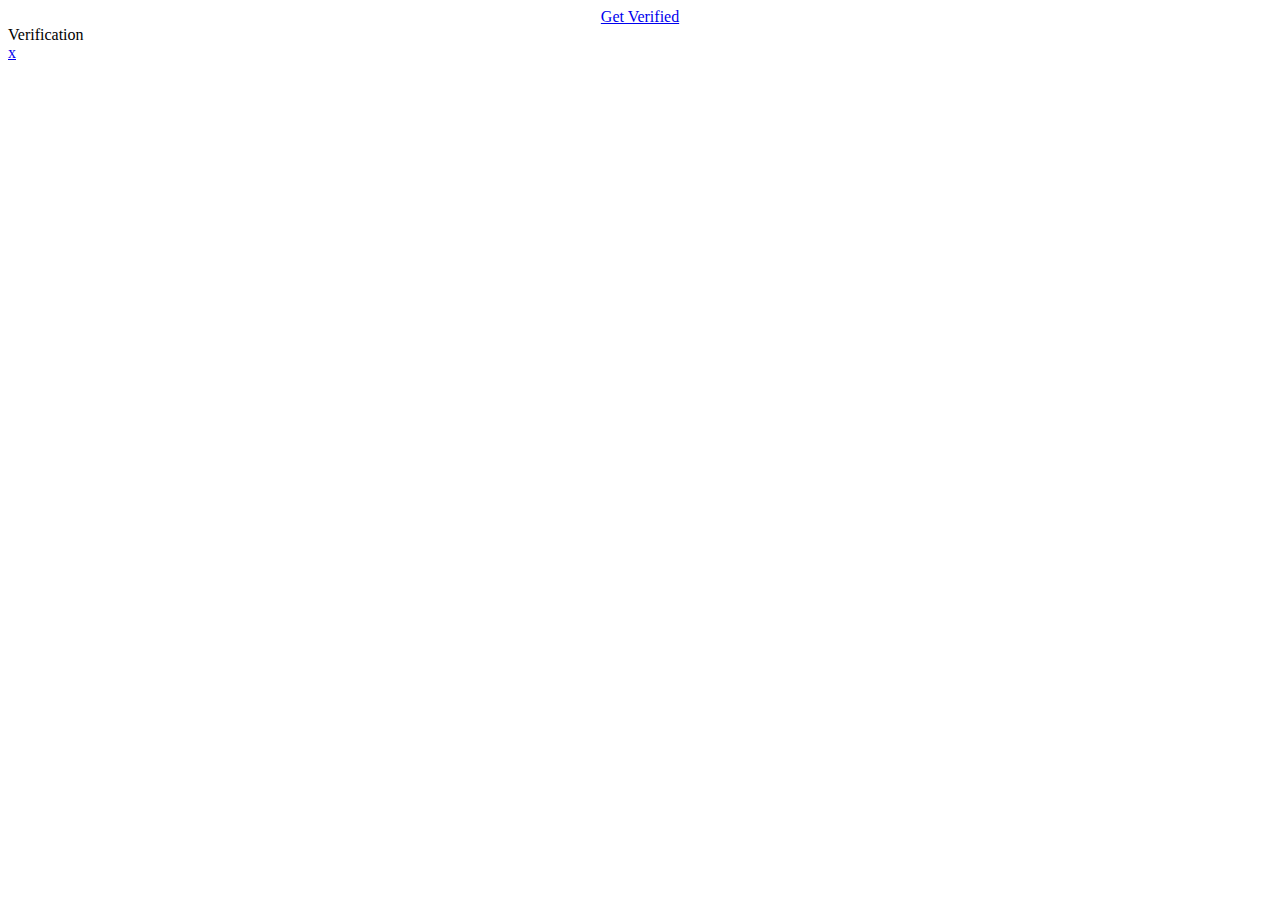
<file: modal.html>
<html>
<head>
  <link type='text/css' href='http://earlyiq.dev/sites/all/libraries/modal/css/osx.css' rel='stylesheet' media='screen' />
<style type="text/css">
#osx-modal-data iframe {
  border-width:0px !important;
}
</style>

</head>
<body>

<!-- example of link for modal popup -->
<!-- NOTE: For dynamic generation of email address put <?php echo date('mdhis'); ?> in the email instead of the 0416z and make the file a .php file instead of .html -->
<center> 
<a href='#' id="getstarted" class='osx but' data-iframe-src="http://earlyiq.dev/direct/investorcert/getstarted?first_name=Glenn&last_name=Shew&email=gs35@gs.com&middle_name=Dave&dob=MTk2MjEyMDU%3D&gender=F&ssn=NTYxNTUxOTgx&country=AF&address1=752 Dewitt Ave&address2=No Suite&city=Encinitas&state=CA&postal=92024&no_password=1&api_key1=otJGomclE7v6dqDdAdbv70%2B7bIVUj%2FN2CPmEaeTVW3A%3D&page_template=modal" data-iframe-height="690">Get Verified</a>
</center>

<!-- actual div that should be inserted at bottom of page -->
<div id="osx-modal-content">
    <div id="osx-modal-title">Verification</div>
    <div class="close"><a href="#" class="simplemodal-close">x</a></div>
    <div id="osx-modal-data">
    <div id="replaceme"><div>
    </div>
</div>

  <script type="text/javascript" src="http://earlyiq.dev/sites/all/modules/contrib/jquery_update/replace/jquery/1.7/jquery.min.js?v=1.7.1"></script>
  <script type='text/javascript' src='http://earlyiq.dev/sites/all/libraries/modal/js/jquery.simplemodal.js'></script>
  <script type='text/javascript' src='http://earlyiq.dev/sites/all/libraries/modal/js/osx.js'></script>
</body>

</html>
</file>
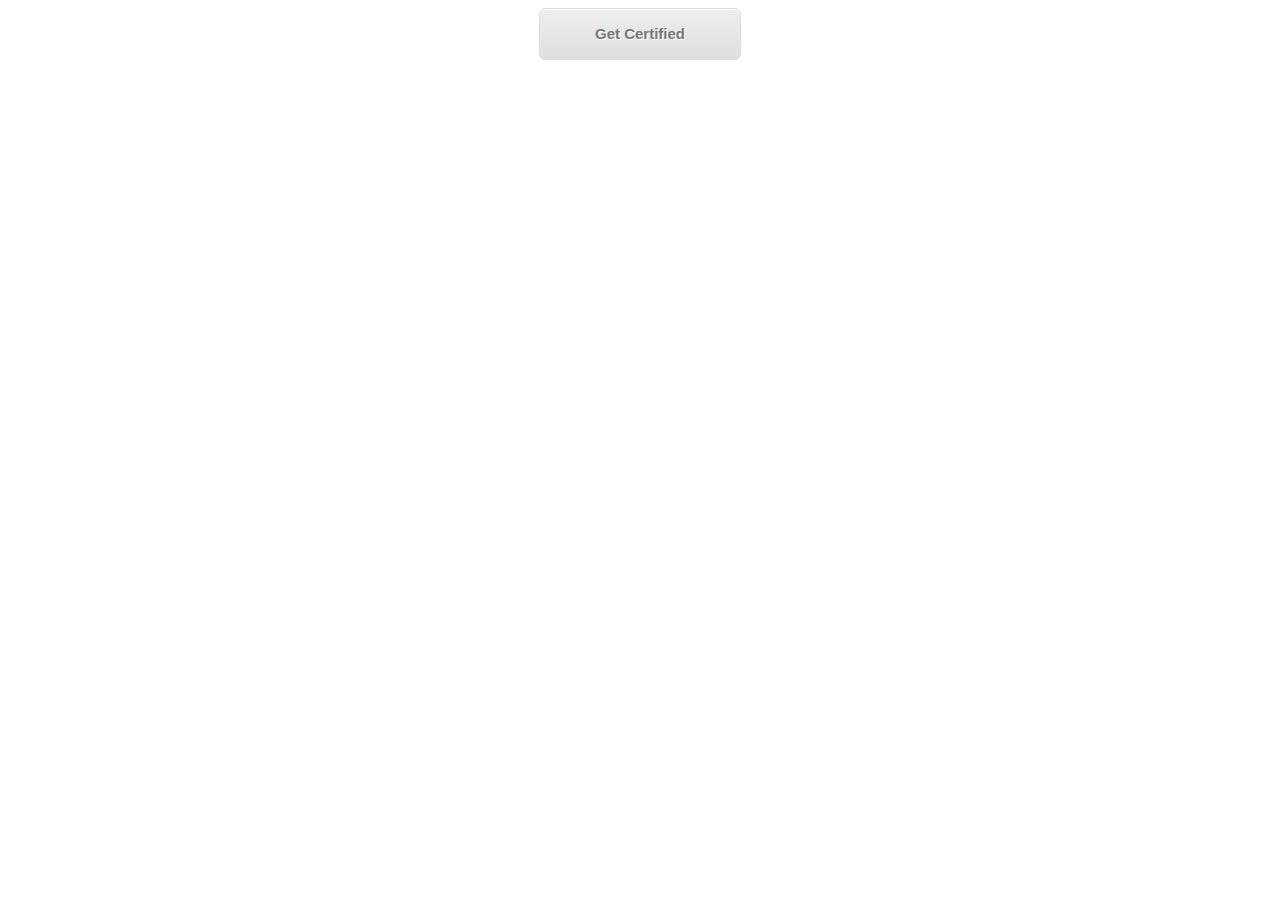
<file: modal/modal.html>
<html>
<head>
<!--
  <link type='text/css' href='http://earlyiq.dev/sites/all/libraries/modal/css/osx.css' rel='stylesheet' media='screen' />
-->
  <link type='text/css' href='css/osx.css' rel='stylesheet' media='screen' />
<style type="text/css">
.but {
  -moz-box-shadow:inset 0px 1px 0px 0px #ffffff; -webkit-box-shadow:inset 0px 1px 0px 0px #ffffff; box-shadow:inset 0px 1px 0px 0px #ffffff;
  background:-webkit-gradient( linear, left top, left bottom, color-stop(0.05, #ededed), color-stop(1, #dfdfdf) );
  background:-moz-linear-gradient( center top, #ededed 5%, #dfdfdf 100% );
  filter:progid:DXImageTransform.Microsoft.gradient(startColorstr='#ededed', endColorstr='#dfdfdf');
  background-color:#ededed;
  -webkit-border-top-left-radius:6px; -moz-border-radius-topleft:6px; border-top-left-radius:6px;
  -webkit-border-top-right-radius:6px; -moz-border-radius-topright:6px; border-top-right-radius:6px;
  -webkit-border-bottom-right-radius:6px; -moz-border-radius-bottomright:6px; border-bottom-right-radius:6px;
  -webkit-border-bottom-left-radius:6px; -moz-border-radius-bottomleft:6px; border-bottom-left-radius:6px;
  text-indent:0; border:1px solid #dcdcdc; display:inline-block; color:#777777;
  font-family:arial; font-size:15px; font-weight:bold; font-style:normal;
  height:50px; line-height:50px; width:200px;
  text-decoration:none; text-align:center; text-shadow:1px 1px 0px #ffffff;
}
.but:hover {
  background:-webkit-gradient( linear, left top, left bottom, color-stop(0.05, #dfdfdf), color-stop(1, #ededed) );
  background:-moz-linear-gradient( center top, #dfdfdf 5%, #ededed 100% );
  filter:progid:DXImageTransform.Microsoft.gradient(startColorstr='#dfdfdf', endColorstr='#ededed');
  background-color:#dfdfdf;
}.but:active {
  position:relative;
  top:1px;
}</style>

</head>
<body>

<!-- example of link for modal popup -->
<center>
  <a href='#' id="getstarted" class='osx but' data-iframe-src="http://earlyiq.dev/direct/investorcert/getstarted?page_template=modal" data-iframe-height="690">Get Certified</a>
</center>

<!-- actual div that should be inserted at bottom of page -->
<div id="osx-modal-content">
    <div id="osx-modal-title">Certification</div>
    <div class="close"><a href="#" class="simplemodal-close">x</a></div>
    <div id="osx-modal-data">
    <div id="replaceme"><div>
    </div>
</div>

  <script type="text/javascript" src="http://earlyiq.dev/sites/all/modules/contrib/jquery_update/replace/jquery/1.7/jquery.min.js?v=1.7.1"></script>
  <script type='text/javascript' src='http://earlyiq.dev/sites/all/libraries/modal/js/jquery.simplemodal.js'></script>
  <!--
  <script type='text/javascript' src='js/osx.js'></script> 
  -->
  <script type='text/javascript' src='http://earlyiq.dev/sites/all/libraries/modal/js/osx.js'></script> 
</body>

</html>
</file>
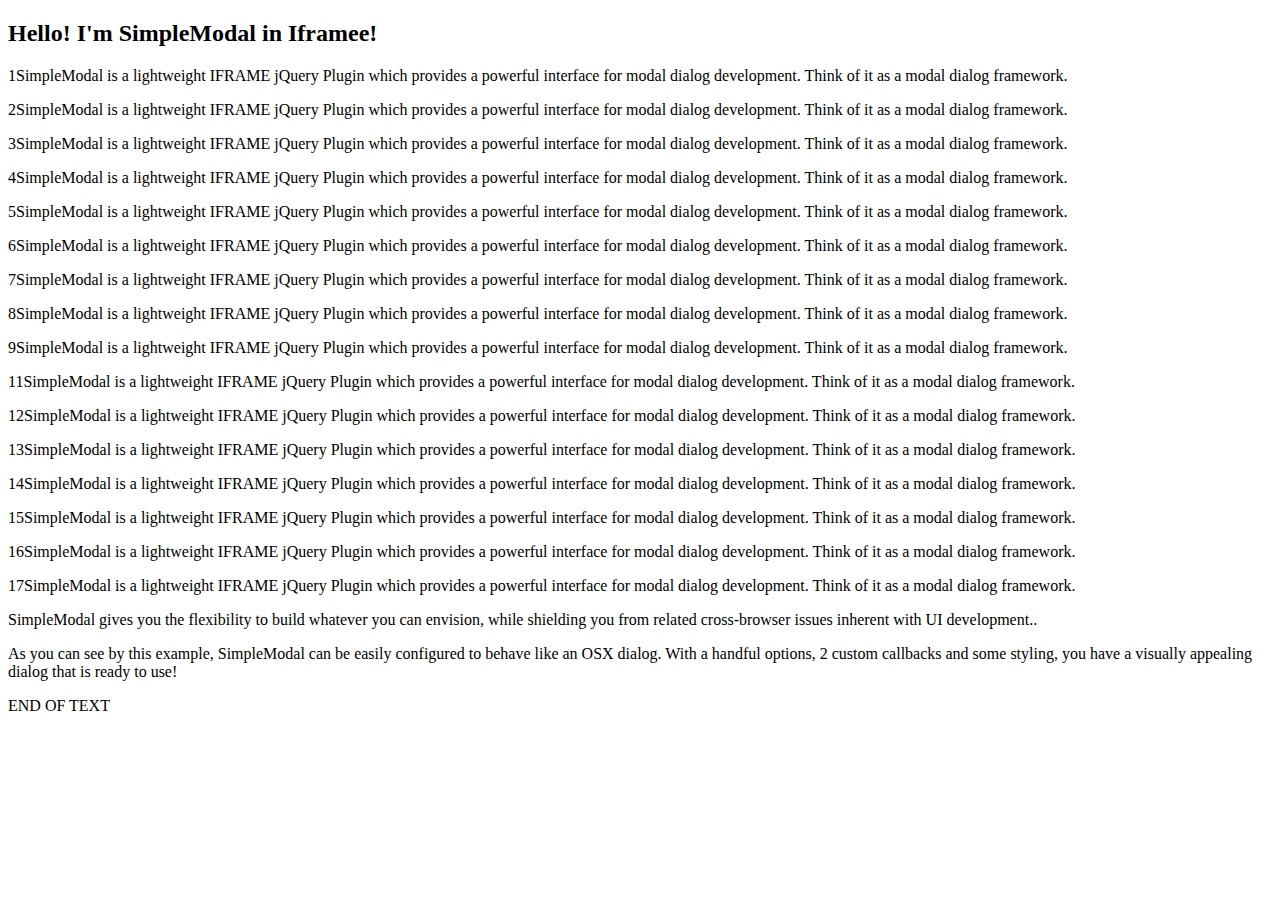
<file: osx/iframe.html>
<!DOCTYPE html>
<html>
<head>
<title> SimpleModal IFRAME OSX Style Dialog </title>
<meta name='author' content='Eric Martin' />
<meta name='copyright' content='2013 - Eric Martin' />

</head>
<body>
<h2>Hello! I'm SimpleModal in Iframee!</h2>
<p>1SimpleModal is a lightweight IFRAME jQuery Plugin which provides a powerful interface for modal dialog development. Think of it as a modal dialog framework.</p>
<p>2SimpleModal is a lightweight IFRAME jQuery Plugin which provides a powerful interface for modal dialog development. Think of it as a modal dialog framework.</p>
<p>3SimpleModal is a lightweight IFRAME jQuery Plugin which provides a powerful interface for modal dialog development. Think of it as a modal dialog framework.</p>
<p>4SimpleModal is a lightweight IFRAME jQuery Plugin which provides a powerful interface for modal dialog development. Think of it as a modal dialog framework.</p>
<p>5SimpleModal is a lightweight IFRAME jQuery Plugin which provides a powerful interface for modal dialog development. Think of it as a modal dialog framework.</p>
<p>6SimpleModal is a lightweight IFRAME jQuery Plugin which provides a powerful interface for modal dialog development. Think of it as a modal dialog framework.</p>
<p>7SimpleModal is a lightweight IFRAME jQuery Plugin which provides a powerful interface for modal dialog development. Think of it as a modal dialog framework.</p>
<p>8SimpleModal is a lightweight IFRAME jQuery Plugin which provides a powerful interface for modal dialog development. Think of it as a modal dialog framework.</p>
<p>9SimpleModal is a lightweight IFRAME jQuery Plugin which provides a powerful interface for modal dialog development. Think of it as a modal dialog framework.</p>
<p>11SimpleModal is a lightweight IFRAME jQuery Plugin which provides a powerful interface for modal dialog development. Think of it as a modal dialog framework.</p>
<p>12SimpleModal is a lightweight IFRAME jQuery Plugin which provides a powerful interface for modal dialog development. Think of it as a modal dialog framework.</p>
<p>13SimpleModal is a lightweight IFRAME jQuery Plugin which provides a powerful interface for modal dialog development. Think of it as a modal dialog framework.</p>
<p>14SimpleModal is a lightweight IFRAME jQuery Plugin which provides a powerful interface for modal dialog development. Think of it as a modal dialog framework.</p>
<p>15SimpleModal is a lightweight IFRAME jQuery Plugin which provides a powerful interface for modal dialog development. Think of it as a modal dialog framework.</p>
<p>16SimpleModal is a lightweight IFRAME jQuery Plugin which provides a powerful interface for modal dialog development. Think of it as a modal dialog framework.</p>
<p>17SimpleModal is a lightweight IFRAME jQuery Plugin which provides a powerful interface for modal dialog development. Think of it as a modal dialog framework.</p>
<p>SimpleModal gives you the flexibility to build whatever you can envision, while shielding you from related cross-browser issues inherent with UI development..</p>
<p>As you can see by this example, SimpleModal can be easily configured to behave like an OSX dialog. With a handful options, 2 custom callbacks and some styling, you have a visually appealing dialog that is ready to use!</p>
<p>END OF TEXT</p>
</body>
</html>
</file>
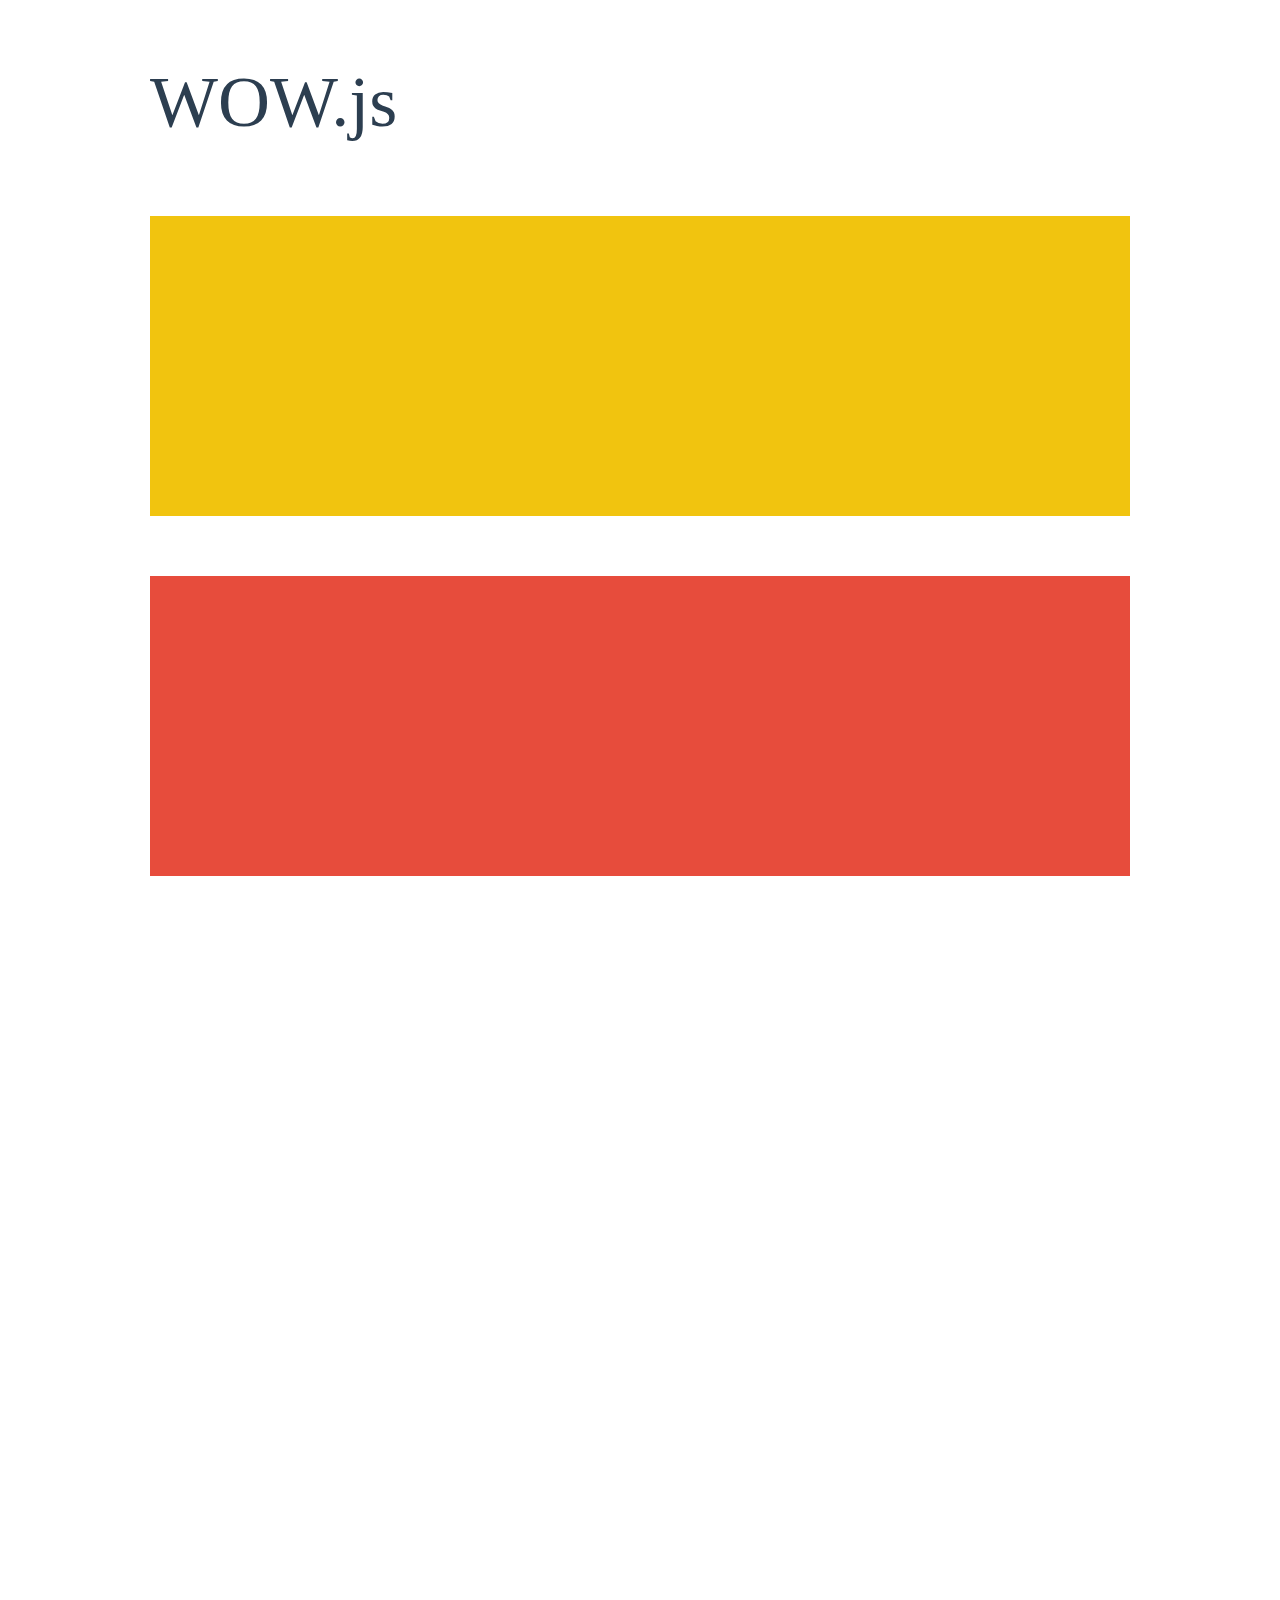
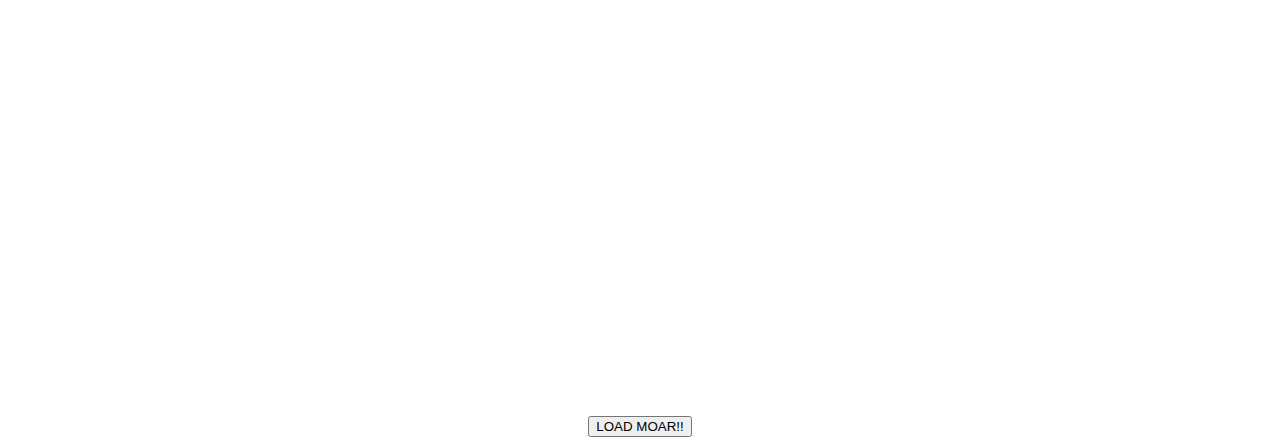
<file: wow/demo.html>
<!doctype html>

<html lang="en">
<head>
  <meta charset="utf-8">
  <title>WOW</title>
  <link rel="stylesheet" href="css/libs/animate.css">
  <link rel="stylesheet" href="css/site.css">
  <style>
    .wow:first-child {
      visibility: hidden;
    }
  </style>
  <!--[if IE]>
    <script src="http://html5shiv.googlecode.com/svn/trunk/html5.js"></script>
  <![endif]-->
</head>

<body>
  <div id="container">
    <header>
      <h1>WOW.js</h1>
    </header>
    <div id="main">
      <section class="wow fadeInDown" style="background-color: #f1c40f;"></section>
      <section class="wow pulse" style="background-color: #e74c3c;" data-wow-iteration="infinite" data-wow-duration="1500ms"></section>
      <section class="section--purple wow slideInRight" data-wow-delay="2s"></section>
      <section class="section--blue wow bounceInLeft" data-wow-offset="300"></section>
      <section class="section--green wow slideInLeft" data-wow-duration="4s"></section>
      <button id="moar">LOAD MOAR!!</button>
    </div>
  </div>
  <script src="dist/wow.js"></script>
  <script>
    wow = new WOW(
      {
        animateClass: 'animated',
        offset:       100,
        callback:     function(box) {
          console.log("WOW: animating <" + box.tagName.toLowerCase() + ">")
        }
      }
    );
    wow.init();
    document.getElementById('moar').onclick = function() {
      var section = document.createElement('section');
      section.className = 'section--purple wow fadeInDown';
      this.parentNode.insertBefore(section, this);
    };
  </script>
</body>
</html>
</file>
<file: animate/css/style.css>
body
{
    font-family: sans-serif;
    font-size: 11pt;
    color: #333333;
}

h1
{
    font-family: 'Roboto', sans-serif;
    font-size: 5em;
    font-weight: 300;
    margin-top: 20pt;
    letter-spacing: -0.04em;
    color: #007bcc;
}

h2
{
    font-size: 1.1em;
    margin-top: 10pt;
    margin-bottom: 20pt;
}

a
{
    color: #ffa149;
}

ul, ol
{
    list-style-position: inside;
    margin-bottom: 10pt;
}

ul
{
    list-style-type: disc;
}

ol
{
    list-style-type: decimal;
}

p, ul li, ol li
{
    line-height: 1.4em;
}

pre.prettyprint
{
    margin: 5pt;
    padding: 5pt !important;
    font-size: 0.8em;
    font-family: Consolas, monospace;
}


@media screen and (max-width: 550px)
{
    h1
    {
        font-size: 3.4em;
    }
}

#main
{
    max-width: 810pt;
    margin: 0 auto;
    padding: 0 10pt;
}

#main header, nav
{
    text-align: center;
}

#main #description
{
    margin: 40pt 0;
}

#main #description h3
{
    font-family: 'Roboto', sans-serif;
    font-weight: 400;
    font-size: 2em;
    text-transform: uppercase;
    margin-top: 30pt;
    margin-bottom: 10pt;
}

#main #description h4
{
    font-family: 'Roboto', sans-serif;
    font-weight: 400;
    font-size: 1.3em;
    text-transform: uppercase;
    margin-bottom: 10pt;
}

#main #description p
{
    margin-bottom: 10pt;
    text-align: justify;
}

#main #liveExamplesWrapper p:not(:first-child)
{
    margin-top: 30pt;
}

#main #liveExamplesWrapper .example
{
    padding: 10pt;
    margin-bottom: 10pt;
}

#main #liveExamplesWrapper .example button
{
    display: block;
    margin-top: 5pt;
}

#main #liveExamplesWrapper .example:nth-child(even)
{
    background-color: #f4f2f2;
}

#main #stats
{
    padding: 5pt;
    font-size: 0.7em;
    text-align: right;
}

.animate-plus
{
    font-family: 'Roboto', sans-serif;
    font-size: 1.5em;
    font-weight: 300;
    letter-spacing: -0.04em;
    color: #007bcc;
}
</file>
<file: modal/css/demo.css>
body {background:#fff; color:#333; font: 12px/22px verdana, arial, sans-serif; height:100%; margin:0 auto; width:100%;}
h1 {color:#3a6d8c; font-size:34px; line-height:40px; margin:0;}
h3 {color:#3a6d8c; font-size:22px; line-height:26px; font-weight:normal; margin:0 0 8px 0;}
img {border:0;}
#logo {margin-bottom:20px; width:300px;}
#logo h1 {color:#666; letter-spacing:-1px; font-weight:normal;}
#logo h1 span {color:#444; font-weight:bold;}
#logo .title {color:#999; font-size:12px;}
#container {margin:0 auto; padding-top:20px; width:800px;}
#content {border-bottom:1px dotted #999; border-top:1px dotted #999; padding:20px 0;}
#footer {clear:left; color:#888; margin:20px 0;}
#footer a:link, #footer a:visited {color:#888; text-decoration:none;}
#footer a:hover {color:#333; text-decoration:underline;}
</file>
<file: modal/css/osx.css>
/*
 * SimpleModal OSX Style Modal Dialog
 * http://simplemodal.com
 *
 * Copyright (c) 2013 Eric Martin - http://ericmmartin.com
 *
 * Licensed under the MIT license:
 *   http://www.opensource.org/licenses/mit-license.php
 */

#osx-modal-content, #osx-modal-data {display:none;}

/* Overlay */
#osx-overlay {background-color:#000;}

/* Container */
#osx-container {background-color:#fff; color:#000; font: 16px/24px "Lucida Grande",Arial,sans-serif; padding-bottom:4px; width:900px; -moz-border-radius-bottomleft:6px; -webkit-border-bottom-left-radius:6px; -moz-border-radius-bottomright:6px; -webkit-border-bottom-right-radius:6px; border-radius:0 0 6px 6px; -moz-box-shadow:0 0 64px #000; -webkit-box-shadow:0 0 64px #000; box-shadow:0 0 64px #000;}
#osx-container a {color:#ddd;}
#osx-container #osx-modal-title {color:#000; background-color:#ddd; border-bottom:1px solid #ccc; font-weight:bold; padding:6px 8px; text-shadow:0 1px 0 #f4f4f4;}
#osx-container .close {display:none; position:absolute; right:0; top:0;}
#osx-container .close a {display:block; color:#777; font-weight:bold; padding:6px 12px 0; text-decoration:none; text-shadow:0 1px 0 #f4f4f4;}
#osx-container .close a:hover {color:#000;}
#osx-container #osx-modal-data {font-size:12px; padding:3px 12px;}
#osx-container h2 {margin:10px 0 6px;}
#osx-container p {margin-bottom:10px;}
#osx-container span {color:#777;}

.demo-button {
  -moz-box-shadow:inset 0px 1px 0px 0px #ffffff; -webkit-box-shadow:inset 0px 1px 0px 0px #ffffff; box-shadow:inset 0px 1px 0px 0px #ffffff;
  background:-webkit-gradient( linear, left top, left bottom, color-stop(0.05, #ededed), color-stop(1, #dfdfdf) );
  background:-moz-linear-gradient( center top, #ededed 5%, #dfdfdf 100% );
  filter:progid:DXImageTransform.Microsoft.gradient(startColorstr='#ededed', endColorstr='#dfdfdf');
  background-color:#ededed;
  -webkit-border-top-left-radius:6px; -moz-border-radius-topleft:6px; border-top-left-radius:6px;
  -webkit-border-top-right-radius:6px; -moz-border-radius-topright:6px; border-top-right-radius:6px;
  -webkit-border-bottom-right-radius:6px; -moz-border-radius-bottomright:6px; border-bottom-right-radius:6px;
  -webkit-border-bottom-left-radius:6px; -moz-border-radius-bottomleft:6px; border-bottom-left-radius:6px;
  text-indent:0; border:1px solid #dcdcdc; display:inline-block; color:#777777;
  font-family:arial; font-size:15px; font-weight:bold; font-style:normal;
  height:50px; line-height:50px; width:200px;
  text-decoration:none; text-align:center; text-shadow:1px 1px 0px #ffffff;
}

.demo-button:hover {
  background:-webkit-gradient( linear, left top, left bottom, color-stop(0.05, #dfdfdf), color-stop(1, #ededed) );
  background:-moz-linear-gradient( center top, #dfdfdf 5%, #ededed 100% );
  filter:progid:DXImageTransform.Microsoft.gradient(startColorstr='#dfdfdf', endColorstr='#ededed');
  background-color:#dfdfdf;
}

.demo-button:active {
  position:relative;
  top:1px;
}

#osx-modal-data iframe {
  border-width:0px !important;
}
</file>
<file: osx/css/demo.css>
body {background:#fff; color:#333; font: 12px/22px verdana, arial, sans-serif; height:70%; margin:0 auto; width:100%;}
h1 {color:#3a6d8c; font-size:34px; line-height:40px; margin:0;}
h3 {color:#3a6d8c; font-size:22px; line-height:26px; font-weight:normal; margin:0 0 8px 0;}
img {border:0;}
#logo {margin-bottom:20px; width:300px;}
#logo h1 {color:#666; letter-spacing:-1px; font-weight:normal;}
#logo h1 span {color:#444; font-weight:bold;}
#logo .title {color:#999; font-size:12px;}
#container {margin:0 auto; padding-top:20px; width:800px;}
#content {border-bottom:1px dotted #999; border-top:1px dotted #999; padding:20px 0;}
#footer {clear:left; color:#888; margin:20px 0;}
#footer a:link, #footer a:visited {color:#888; text-decoration:none;}
#footer a:hover {color:#333; text-decoration:underline;}
</file>
<file: osx/css/osx.css>
/*
 * SimpleModal OSX Style Modal Dialog
 * http://simplemodal.com
 *
 * Copyright (c) 2013 Eric Martin - http://ericmmartin.com
 *
 * Licensed under the MIT license:
 *   http://www.opensource.org/licenses/mit-license.php
 */

div#osx-container.simplemodal-container {
  overflow:auto !important;
  -webkit-overflow-scrolling:touch !important;
  //height: 600px !important;
  padding-bottom:44px;
}
 
#osx-modal-content, #osx-modal-data {display:none;}

/* Overlay */
#osx-overlay {background-color:#000;}

/* Container */
#osx-container {background-color:#eee; color:#000; font: 16px/24px "Lucida Grande",Arial,sans-serif; padding-bottom:4px; width:700px; -moz-border-radius-bottomleft:6px; -webkit-border-bottom-left-radius:6px; -moz-border-radius-bottomright:6px; -webkit-border-bottom-right-radius:6px; border-radius:0 0 6px 6px; -moz-box-shadow:0 0 64px #000; -webkit-box-shadow:0 0 64px #000; box-shadow:0 0 64px #000;}
#osx-container a {color:#ddd;}
#osx-container #osx-modal-title {color:#000; background-color:#ddd; border-bottom:1px solid #ccc; font-weight:bold; padding:6px 8px; text-shadow:0 1px 0 #f4f4f4;}
#osx-container .close {display:none; position:absolute; right:0; top:0;}
#osx-container .close a {display:block; color:#777; font-weight:bold; padding:6px 12px 0; text-decoration:none; text-shadow:0 1px 0 #f4f4f4;}
#osx-container .close a:hover {color:#000;}
#osx-container #osx-modal-data {font-size:12px; padding:6px 12px;}
#osx-container h2 {margin:10px 0 6px;}
#osx-container p {margin-bottom:10px;}
#osx-container span {color:#777;}
</file>
<file: wow/css/site.css>
h1 {
  font-size:     72px;
  line-height:   1.5;
  color: #2c3e50;
  font-weight:   100;
}

#container {
  width:  980px;
  margin: 0 auto;
}

section {
  height: 300px;
  margin: 60px 0;
}

.section--purple {
  background-color: #9b59b6;
}

.section--blue {
  background-color: #3498db;
}

.section--green {
  background-color: #2ecc71;
}

#main {
  text-align: center;
}

#more {
  margin: 20px auto 48px;
}
</file>
